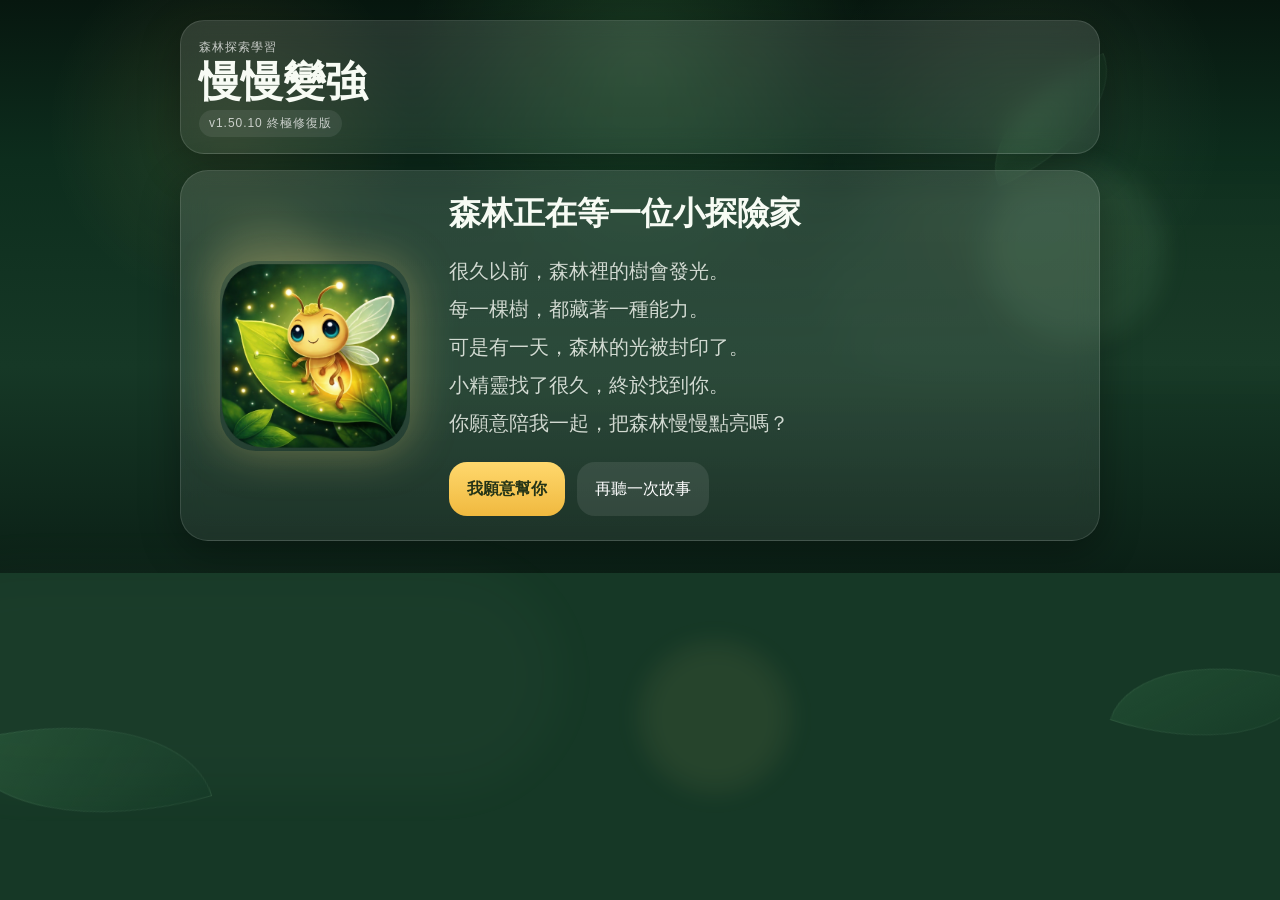
<file: index.html>
<!DOCTYPE html>
<html lang="zh-TW">
<head>
  <meta charset="UTF-8">
  <meta name="viewport" content="width=device-width, initial-scale=1.0, maximum-scale=1.0, user-scalable=no, viewport-fit=cover">
  <meta name="apple-mobile-web-app-capable" content="yes">
  <meta name="apple-mobile-web-app-status-bar-style" content="black-translucent">
  <meta name="apple-mobile-web-app-title" content="慢慢變強">
  <link rel="apple-touch-icon" sizes="180x180" href="images/icon.png">
  <link rel="icon" type="image/png" sizes="192x192" href="images/icon.png">
  <link rel="shortcut icon" href="images/icon.png">
  <title>慢慢變強｜螢光森林 v1.50.10 終極修復版</title>
  <meta name="theme-color" content="#163826">
  <style>
    :root{--bg-1:#07170f;--bg-2:#0d2d1d;--bg-3:#163826;--bg-4:#1f4a33;--gold:#ffd76a;--gold-soft:#fff2b5;--green-soft:#d8f0d8;--text:#f7fbf4;--muted:rgba(247,251,244,.82);--line:rgba(255,255,255,.12);--shadow:0 12px 40px rgba(0,0,0,.32);}
    
    *{box-sizing:border-box;} 
    button, a, .world-spot, .puzzle-piece, .drag-fruit, .memory-card, .path-stone, .drag-basket, .basket-label, .mic-btn, .feed-food { touch-action: manipulation; }
    html,body{margin:0;min-height:100%; overflow-x: hidden; background-color: var(--bg-3);}
    body{font-family:"Noto Sans TC","PingFang TC","Microsoft JhengHei",sans-serif;color:var(--text);background:radial-gradient(circle at 50% 10%, rgba(73,150,82,.26), transparent 28%),radial-gradient(circle at 18% 22%, rgba(255,215,106,.10), transparent 16%),radial-gradient(circle at 80% 20%, rgba(209,255,180,.08), transparent 18%),linear-gradient(180deg, var(--bg-1) 0%, var(--bg-2) 28%, var(--bg-3) 64%, #0b2016 100%);}
    button{font:inherit; outline:none; -webkit-tap-highlight-color: transparent;} 
    .app-shell{width:min(920px,calc(100% - 28px));margin:0 auto;padding:20px 0 32px;position:relative;z-index:2;}
    .forest-bg{position:fixed; inset:0; pointer-events:none; overflow:hidden; z-index:0;}
    .mist{position:absolute; border-radius:999px; filter:blur(26px); opacity:.35;}
    .mist-1{width:52vw;height:18vw;left:-8vw;bottom:12vh;background:rgba(197,240,190,.08)}
    .mist-2{width:46vw;height:16vw;right:-10vw;top:20vh;background:rgba(255,240,176,.06)}
    .leaf{position:absolute; background:linear-gradient(135deg, rgba(92,180,110,.18), rgba(15,76,48,.08));border:1px solid rgba(219,255,226,.06); filter:blur(.2px);}
    .leaf-a{width:230px;height:120px;left:-30px;bottom:70px;border-radius:0 100% 0 100%;transform:rotate(-16deg)}
    .leaf-b{width:180px;height:96px;right:-20px;bottom:150px;border-radius:100% 0 100% 0;transform:rotate(18deg)}
    .leaf-c{width:150px;height:80px;right:12%;top:80px;border-radius:100% 0 100% 0;transform:rotate(-24deg)}
    .glow{position:absolute; border-radius:50%; filter:blur(12px);}
    .glow-a{width:130px;height:130px;left:16%;top:24%;background:rgba(255,230,136,.10)}
    .glow-b{width:180px;height:180px;right:9%;top:18%;background:rgba(173,255,189,.08)}
    .glow-c{width:150px;height:150px;left:50%;bottom:12%;background:rgba(255,220,124,.07)}
    .fireflies{position:absolute; inset:0}
    .firefly-dot{position:absolute; width:6px; height:6px; border-radius:50%;background:radial-gradient(circle, #fff6be 0%, #ffd76a 58%, rgba(255,215,106,0) 72%);box-shadow:0 0 12px rgba(255,223,128,.7);animation:twinkle 4.6s ease-in-out infinite; opacity:.85;}
    @keyframes twinkle{0%,100%{transform:scale(.78);opacity:.45}50%{transform:scale(1.4);opacity:1}}
    .glass,.card,.glass-soft{background:linear-gradient(180deg, rgba(255,255,255,.12), rgba(255,255,255,.07));border:1px solid var(--line); box-shadow:var(--shadow);backdrop-filter:blur(12px); -webkit-backdrop-filter:blur(12px);}
    .app-header{display:flex; align-items:flex-start; justify-content:space-between; gap:16px;border-radius:24px; padding:18px 18px 16px; margin-bottom:16px; transition: all 0.3s ease;}
    .eyebrow,.small-title,.version-tag{font-size:12px; letter-spacing:.08em; color:rgba(255,255,255,.72)}
    h1{margin:4px 0 6px; font-size:42px; line-height:1.04} h2{margin:0; font-size:32px; line-height:1.18} h3{margin:0; font-size:22px}
    .version-tag{display:inline-block; padding:5px 10px; border-radius:999px; background:rgba(255,255,255,.08)}
    .icon-btn,.mini-btn,.ghost-btn,.primary-btn,.secondary-btn,.map-node,.name-btn,.locked-node{border:0; cursor:pointer; border-radius:18px; transition:.18s ease;}
    .icon-btn{width:52px;height:52px; background:rgba(255,250,219,.18); color:#fff; font-size:20px;} 
    .icon-btn.light{width:50px; height:50px; font-size:22px; border-radius:16px; background:linear-gradient(180deg, #fff9e6, #ffe082); border:2px solid #ffd76a; color:#5c3a21; box-shadow:0 4px 10px rgba(0,0,0,0.15);}
    .mini-btn{padding:10px 14px; background:rgba(255,255,255,.10); color:#fff; white-space: nowrap;}
    .primary-btn{min-height:54px; padding:14px 18px; background:linear-gradient(180deg,#ffd86d,#f0b93f); color:#243417; font-weight:700;}
    .secondary-btn{min-height:54px; padding:14px 18px; background:rgba(255,255,255,.09); color:#fff;}
    .ghost-btn{min-height:48px; padding:0 14px; background:rgba(255,255,255,.08); color:#fff;}
    button:hover,.name-btn:hover{transform:translateY(-1px)}
    .screen{display:none} .screen.active{display:block}
    .card{border-radius:28px; padding:22px} .story-card{padding:24px}
    .intro-hero{display:grid; grid-template-columns:220px 1fr; gap:24px; align-items:center;}
    .hero-illustration{display:flex; justify-content:center}
    .hero-spirit{width:190px; height:190px; object-fit:cover; border-radius:36px; box-shadow:0 0 46px rgba(255,223,128,.35);}
    .story-lines{font-size:20px; line-height:1.9; color:var(--text); text-shadow:0 1px 1px rgba(0,0,0,.14)}
    .story-text p,.subtle{color:var(--muted)}
    .action-group{display:flex; gap:12px; margin-top:18px; flex-wrap:wrap}
    .name-card{max-width:760px; margin:0 auto}
    .name-grid{display:grid; grid-template-columns:repeat(3,1fr); gap:12px; margin:18px 0}
    .name-btn{min-height:68px; padding:12px; background:rgba(255,255,255,.08); color:#fff; font-size:22px;border:1px solid rgba(255,255,255,.08)}
    .name-btn.selected{background:linear-gradient(180deg, rgba(255,238,176,.26), rgba(255,215,106,.18));border-color:rgba(255,226,138,.4); color:#fffef4; box-shadow:0 0 0 2px rgba(255,222,128,.12) inset;}
    .bond-card{max-width:760px; margin:0 auto}
    .bond-top{display:flex; align-items:center; gap:16px; margin-bottom:12px}
    .bond-spirit,.companion-icon{width:88px;height:88px;border-radius:26px;box-shadow:0 0 30px rgba(255,223,128,.30)}
    .dashboard-card{padding:22px} .companion-row{display:flex; gap:16px; align-items:center; margin-bottom:16px}
    .status-grid{display:grid; grid-template-columns:repeat(3,1fr); gap:12px; margin:16px 0 18px}
    .status-pill{padding:14px 16px; border-radius:22px; display:flex; flex-direction:column; gap:4px;}
    .status-pill strong{font-size:28px; color:var(--gold-soft)}
    .map-panel{margin-top:10px; padding:18px; border-radius:24px; background:rgba(8,25,16,.22); border:1px solid rgba(255,255,255,.08)}
    .map-title-row{display:flex; justify-content:space-between; align-items:center; margin-bottom:12px}
    .world-map{display:grid;grid-template-columns:repeat(2,minmax(0,1fr));gap:12px}
    .world-spot{min-height:112px;padding:16px;border-radius:24px;border:1px solid rgba(255,255,255,.08);background:radial-gradient(circle at 80% 18%, rgba(255,223,128,.14), transparent 18%),linear-gradient(180deg, rgba(53,118,80,.62), rgba(18,57,35,.72));color:#fff;display:flex;flex-direction:column;justify-content:flex-end;gap:4px;text-align:left;cursor:pointer;transition:.18s ease;}
    .world-spot:hover{transform:translateY(-1px);}
    .world-spot .spot-emoji{font-size:26px;position:relative;top:-2px}
    .world-spot .spot-name{font-size:22px;font-weight:700}
    .world-spot small{color:rgba(255,255,255,.76)}
    .spirit-spot{grid-column:1/-1;min-height:126px;background:radial-gradient(circle at 80% 18%, rgba(255,223,128,.22), transparent 18%),linear-gradient(180deg, rgba(96,111,46,.64), rgba(43,78,27,.76))}
    .garden-spot{background:linear-gradient(180deg, rgba(51,117,78,.62), rgba(18,57,35,.72))}
    .village-spot{background:linear-gradient(180deg, rgba(87,101,74,.62), rgba(46,57,39,.76))}
    .deer-spot{background:linear-gradient(180deg, rgba(72,107,82,.62), rgba(31,63,45,.76))}
    .symbol-spot{background:linear-gradient(180deg, rgba(44,116,72,.62), rgba(16,68,42,.72))}
    .combo-spot{background:linear-gradient(180deg, rgba(34,104,92,.62), rgba(16,58,57,.72))}
    .math-spot{background:linear-gradient(180deg, rgba(53,98,106,.62), rgba(20,54,69,.72))}
    .forest-spot{background:linear-gradient(180deg, rgba(39,115,82,.66), rgba(18,71,46,.75))}
    .world-spot.locked{opacity:.62;filter:grayscale(.15);cursor:default;}
    .world-spot.locked:hover{transform:none;}
    
    .quiz-topbar{display:flex; justify-content:space-between; align-items:center; gap:12px; padding:12px 14px; border-radius:22px; margin-bottom:14px;}
    .meta-chip{padding:9px 12px; border-radius:999px; background:rgba(255,255,255,.08); color:#fff; white-space: nowrap;}
    
    .question-card{padding:20px;}
    
    .question-head { display: flex; flex-direction: row; align-items: center; justify-content: center; min-height: 48px; padding-top: 5px; margin-bottom: 0px; position: relative;}
    .question-main { display: flex; flex-direction: row; align-items: center; justify-content: center; gap: 12px; width: 100%; text-align: center; }
    .question-main h2 { font-size: 38px; line-height: 1; margin: 0; white-space: nowrap; font-weight: 900; letter-spacing: 2px; display: inline-block;}
    .question-tools { position: absolute; right: 0; top: 50%; transform: translateY(-50%); display: flex; gap: 8px; }
    
    .visual-area{min-height:90px; display:flex; flex-wrap:wrap; gap:10px; align-items:center; justify-content:center; margin: 8px 0 12px !important; width:100%;}
    .visual-area.collapsed{display:none !important;}
    
    .visual-pill{padding:14px 16px; border-radius:18px; background:rgba(255,255,255,.09); border:1px solid rgba(255,255,255,.08); font-size:24px; color:#fff}
    .options-wrap{display:grid; gap:12px; margin-top:6px; transition: opacity 0.3s ease;}
    .option-row{display:grid !important; grid-template-columns:minmax(0,1fr) 64px !important; align-items:center !important; gap:10px !important;}
    .option-btn{width:100%; min-height:68px; padding:14px 16px; border-radius:18px; border:1px solid rgba(255,255,255,.08); background:rgba(255,255,255,.08); color:#fff; text-align:left; font-size:24px; cursor:pointer;}
    .option-speak-btn{width:64px; min-height:64px; border-radius:18px; border:1px solid rgba(255,255,255,.10); background:rgba(255,255,255,.09); color:#fff; cursor:pointer; font-size:20px; display:flex; align-items:center; justify-content:center;}
    .option-btn.excluded{opacity:.46; text-decoration:line-through; filter:grayscale(.2)}
    .option-btn.correct{background:rgba(219,255,183,.20); border-color:rgba(236,255,204,.28)}
    
    .feedback-bar{display:flex; justify-content:flex-start; align-items:center; margin-top:12px; padding-top:12px; border-top:1px solid rgba(255,255,255,.08)}
    .feedback-line{margin:4px 0 0; font-size:18px; line-height:1.6; color:var(--gold-soft)}
    
    .result-card{text-align:center; padding:30px 22px}
    .result-glow{font-size:42px; margin-bottom:4px}
    .result-stats{display:flex; justify-content:center; gap:10px; flex-wrap:wrap; margin:16px 0}
    .result-pill{padding:12px 14px; border-radius:999px; background:rgba(255,255,255,.08)}
    .result-pill strong{color:var(--gold-soft)}
    
    .drum-stage { display: flex; flex-direction: column; align-items: center; justify-content: center; padding: 10px 0 30px; width: 100%; position: relative;}
    .drum-instruction { font-size: 22px; color: var(--gold-soft); margin-bottom: 20px; font-weight: bold; background: rgba(0,0,0,0.2); padding: 8px 16px; border-radius: 999px;}
    .drum-glow-box { background: radial-gradient(circle, rgba(255,255,255,0.9) 20%, rgba(255,255,255,0.4) 50%, transparent 75%); border-radius: 50%; padding: 30px; display:flex; justify-content:center; align-items:center; margin-bottom: 10px;}
    .magic-drum { width: 220px; height: 220px; object-fit: contain; cursor: pointer; transition: transform 0.1s cubic-bezier(0.175, 0.885, 0.32, 1.275); user-select: none; -webkit-user-drag: none; filter: drop-shadow(0 10px 15px rgba(0,0,0,0.3));}
    .magic-drum:active { transform: scale(0.9); }
    .flying-note { position: fixed; width: 60px; height: 60px; object-fit: contain; mix-blend-mode: screen; pointer-events: none; animation: noteFly 1s cubic-bezier(0.25, 1, 0.5, 1) forwards; z-index: 100;}
    @keyframes noteFly { 0% { transform: translate(-50%, -50%) scale(0.5); opacity: 1; } 100% { transform: translate(calc(-50% + var(--dx)), calc(-50% + var(--dy))) scale(1.5) rotate(var(--rot)); opacity: 0; } }
    .drum-answer-reveal { font-size: 64px; font-weight: 900; color: #fff; text-shadow: 0 0 20px #ffd76a, 0 0 40px #ffb347; opacity: 0; transition: opacity 0.4s ease-in; position: absolute; bottom: -10px;}
    .drum-answer-reveal.show { opacity: 1; transform: translateY(-10px); }

    .spotlight-stage { position: relative; width: 100%; height: 350px; border-radius: 20px; overflow: hidden; touch-action: none; border: 4px solid rgba(255,255,255,0.1); box-shadow: inset 0 0 20px rgba(0,0,0,0.8); background: #0b1a11; user-select: none; -webkit-user-select: none;}
    .spotlight-bg { width: 100%; height: 100%; object-fit: cover; position: absolute; inset: 0; filter: brightness(0.6) contrast(1.2); pointer-events: none; }
    .spotlight-overlay { position: absolute; inset: 0; pointer-events: none; z-index: 5; background: rgba(0,0,0,0.95); }
    .spotlight-items-container { position: absolute; inset: 0; z-index: 2; pointer-events: auto;}
    .spotlight-item { position: absolute; font-size: 32px; font-weight: 900; color: #fff; text-shadow: 0 2px 10px rgba(0,0,0,0.8), 0 0 15px rgba(255,255,255,0.5); background: rgba(255,255,255,0.15); border: 2px solid rgba(255,255,255,0.3); border-radius: 50%; width: 64px; height: 64px; display: flex; align-items: center; justify-content: center; cursor: pointer; transition: transform 0.2s, background 0.2s;}
    .spotlight-item:active { transform: scale(0.9); }
    .spotlight-item.excluded { opacity: 0; pointer-events: none; }
    .spotlight-item.correct { background: rgba(100,255,100,0.8); text-shadow: none; box-shadow: 0 0 30px #64ff64;}
    .flashlight-img { position: absolute; width: 140px; height: 140px; object-fit: contain; pointer-events: none; z-index: 10; transform: translate(-25%, -25%); filter: drop-shadow(4px 6px 12px rgba(0,0,0,0.6)); transition: opacity 0.3s ease;}
    @keyframes floatUpFade { 0% { transform: translate(-50%, -50%) scale(0.5); opacity: 1; } 100% { transform: translate(-50%, calc(-50% - 80px)) scale(1.2); opacity: 0; } }
    .spotlight-surprise-btn { position: absolute; background: transparent; border: none; cursor: pointer; transition: transform 0.3s; width: 80px; height: 80px; display: flex; align-items: center; justify-content: center; padding: 0; }
    .spotlight-surprise-btn:active { transform: scale(0.8); }
    .surprise-img { width: 100%; height: 100%; object-fit: contain; filter: drop-shadow(0 4px 8px rgba(0,0,0,0.5)); }
    .ghost-flee { animation: flee 0.6s forwards; pointer-events: none;}
    @keyframes flee { 0% { transform: scale(1); opacity: 1; } 100% { transform: translate(100px, -100px) scale(0); opacity: 0; } }

    .bubble-stage { position: relative; width: 100%; height: 350px; border-radius: 20px; overflow: hidden; background: linear-gradient(to top, #062215, #113622); border: 2px solid rgba(255,255,255,0.08); box-shadow: inset 0 0 20px rgba(0,0,0,0.6); }
    .bubble-item { position: absolute; width: 90px; height: 90px; display: flex; align-items: center; justify-content: center; cursor: pointer; font-size: 32px; font-weight: 900; color: #fff; text-shadow: 0 2px 6px rgba(0,0,0,0.6); user-select: none; touch-action: manipulation; z-index: 2; animation: bubbleFloatUp var(--duration, 8s) linear infinite; animation-delay: var(--delay, 0s); opacity: 0; }
    .bubble-img { position: absolute; inset: 0; width: 100%; height: 100%; object-fit: contain; z-index: -1; pointer-events: none; filter: drop-shadow(0 4px 12px rgba(100,255,200,0.3)); }
    @keyframes bubbleFloatUp { 0% { transform: translateY(350px) scale(0.7) rotate(0deg); opacity: 0; } 10% { opacity: 1; } 90% { opacity: 1; } 100% { transform: translateY(-100px) scale(1.1) rotate(25deg); opacity: 0; } }
    .bubble-pop { animation: popBubble 0.3s forwards !important; pointer-events: none; }
    @keyframes popBubble { 0% { transform: scale(1); opacity: 1; } 50% { transform: scale(1.4); opacity: 0.5; filter: brightness(1.5); } 100% { transform: scale(0); opacity: 0; } }

    .puzzle-stage { position: relative; width: 100%; height: 350px; border-radius: 20px; overflow: hidden; background: radial-gradient(circle at center, #1b3d2a, #0b1c11); border: 2px solid rgba(255,255,255,0.08); box-shadow: inset 0 0 30px rgba(0,0,0,0.8); display: flex; align-items: center; justify-content: space-between; padding: 20px 40px; touch-action: none; }
    .puzzle-drop-zone { display: flex; flex-direction: column; gap: 20px; align-items: center; justify-content: center;}
    .puzzle-slot { width: 90px; height: 90px; border: 3px dashed rgba(255,255,255,0.2); border-radius: 18px; display: flex; align-items: center; justify-content: center; font-size: 40px; color: rgba(255,255,255,0.3); font-weight: 900; background: rgba(0,0,0,0.2); transition: all 0.3s ease; position: relative;}
    .puzzle-slot.highlight { border-color: #ffd76a; background: rgba(255,215,106,0.1); box-shadow: 0 0 15px rgba(255,215,106,0.3); }
    .puzzle-piece { position: absolute; width: 90px; height: 90px; display: flex; align-items: center; justify-content: center; font-size: 44px; color: #fff; font-weight: 900; text-shadow: 0 3px 5px rgba(0,0,0,0.6); cursor: grab; user-select: none; z-index: 10; transition: transform 0.1s; border-radius: 18px; box-shadow: 0 10px 20px rgba(0,0,0,0.5); touch-action: none;}
    .puzzle-piece:active { cursor: grabbing; transform: scale(1.1) rotate(5deg); z-index: 11; }
    .puzzle-piece.snapped { transition: all 0.3s cubic-bezier(0.175, 0.885, 0.32, 1.275); transform: scale(1) !important; cursor: default; }
    .puzzle-tile-bg { position: absolute; inset: 0; width: 100%; height: 100%; object-fit: contain; z-index: -1; pointer-events: none; border-radius: 18px; }
    .puzzle-fallback { background: linear-gradient(135deg, #8B5A2B, #5C3A21); border: 2px solid #ffd76a; }
    
    .scratch-stage { display: flex; flex-direction: column; align-items: center; justify-content: center; padding: 20px 0 10px; width: 100%; position: relative;}
    .scratch-container { position: relative; width: 240px; height: 240px; border-radius: 28px; overflow: hidden; box-shadow: 0 15px 35px rgba(0,0,0,0.4); border: 4px solid rgba(255,255,255,0.15); background: #fff; }
    .scratch-content { position: absolute; inset: 0; display: flex; align-items: center; justify-content: center; font-size: 100px; font-weight: 900; color: #2d4a36; text-shadow: 2px 4px 0px rgba(0,0,0,0.1); background: radial-gradient(circle, #fff, #e6f4ea); z-index: 1;}
    .scratch-canvas { position: absolute; inset: 0; z-index: 10; touch-action: none; cursor: crosshair; }

    .path-stage { position: relative; width: 100%; height: 420px; border-radius: 20px; overflow: hidden; background-color: #1A4D46; border: 2px solid rgba(255,255,255,0.08); box-shadow: inset 0 0 30px rgba(0,0,0,0.8); }
    .path-river { position: absolute; inset: 0; background-image: url('images/river_bg.jpg'); background-size: cover; background-position: center bottom; z-index: 1;}
    .path-river-overlay { position: absolute; inset: 0; background: linear-gradient(to bottom, rgba(255,255,255,0) 0%, rgba(255,255,255,0.1) 50%, rgba(255,255,255,0) 100%); background-size: 100% 200%; animation: waterFlow 4s linear infinite; z-index: 2; pointer-events: none; mix-blend-mode: overlay; }
    @keyframes waterFlow { 0% { background-position: 0 0; } 100% { background-position: 0 100%; } }
    .path-stone { position: absolute; width: 80px; height: 80px; display: flex; align-items: center; justify-content: center; font-size: 36px; font-weight: 900; color: #fff; text-shadow: 0 3px 5px rgba(0,0,0,0.8); cursor: pointer; z-index: 5; background-size: contain; background-repeat: no-repeat; background-position: center; border-radius: 50%; touch-action: manipulation; }
    .path-stone span { position: relative; top: 4px; z-index: 100; text-shadow: 0 0 8px rgba(0,0,0,1); pointer-events: none; white-space: nowrap; } 
    .path-stone::before { content: ''; position: absolute; bottom: 5px; width: 60px; height: 20px; background: rgba(0,0,0,0.4); border-radius: 50%; z-index: -1; filter: blur(4px); }
    .path-stone:active { transform: scale(0.9); }
    .path-stone.sink { animation: stoneSink 0.5s forwards; pointer-events: none; }
    @keyframes stoneSink { to { transform: translateY(40px) scale(0.8); opacity: 0; } }
    .path-character { position: absolute; width: 70px; height: 70px; z-index: 50; transition: left 0.4s ease-in-out, top 0.4s cubic-bezier(0.25, 1, 0.5, 1), transform 0.4s ease; filter: drop-shadow(0 10px 8px rgba(0,0,0,0.6)); object-fit: contain; transform-origin: bottom center; pointer-events: none; }

    /* 🌟 防彈級記憶卡片比例 */
    .memory-stage { position: relative; width: 100%; min-height: 380px; border-radius: 20px; overflow: hidden; background: radial-gradient(circle at center, #1b3d2a, #0b1c11); border: 2px solid rgba(255,255,255,0.08); box-shadow: inset 0 0 30px rgba(0,0,0,0.8); display: flex; align-items: center; justify-content: center; padding: 20px; }
    .memory-grid { display: grid; grid-template-columns: repeat(3, 1fr); gap: 14px; width: 100%; max-width: 320px; margin: 0 auto; align-items: start; }
    .memory-card { position: relative; width: 100%; padding-bottom: 133.33%; min-height: 110px; perspective: 1000px; cursor: pointer; user-select: none; -webkit-tap-highlight-color: transparent; display: block; }
    .memory-card-inner { position: absolute; inset: 0; width: 100%; height: 100%; transition: transform 0.5s cubic-bezier(0.175, 0.885, 0.32, 1.275); transform-style: preserve-3d; }
    .memory-card.flipped .memory-card-inner { transform: rotateY(180deg); }
    .memory-card.matched { pointer-events: none; }
    .memory-card.matched .memory-card-inner { opacity: 0; transform: rotateY(180deg) scale(0.5); transition: all 0.5s ease-in-out; }
    .memory-card-front, .memory-card-back { position: absolute; inset: 0; width: 100%; height: 100%; backface-visibility: hidden; -webkit-backface-visibility: hidden; border-radius: 14px; display: flex; align-items: center; justify-content: center; font-size: 38px; font-weight: 900; box-shadow: 0 6px 12px rgba(0,0,0,0.4); line-height: 1.2; letter-spacing: 1px; white-space: nowrap;}
    .memory-card-back { background-image: url('images/card_back.png'); background-size: cover; background-position: center; border: 2px solid rgba(255,215,106,0.3); background-color: #2d4a36; }
    .memory-card-front { transform: rotateY(180deg); background: linear-gradient(135deg, #fffcf0, #ffedb3); color: #5c3a21; border: 3px solid #ffd76a; text-shadow: 0 1px 2px rgba(255,255,255,0.8); }

    .drag-stage { position: relative; width: 100%; height: 360px; border-radius: 20px; overflow: hidden; background: linear-gradient(to bottom, #1b3d2a, #0b1c11); border: 2px solid rgba(255,255,255,0.08); box-shadow: inset 0 0 30px rgba(0,0,0,0.8); display: flex; flex-direction: column; align-items: center; justify-content: flex-end; padding: 20px; }
    .drag-tree { position: absolute; top: 0; left: 0; width: 100%; height: 180px; background-image: url('images/tree.png'); background-size: cover; background-position: center top; border-radius: 20px 20px 0 0; z-index: 1; pointer-events: none; opacity: 0.9; }
    .drag-fruit-container { position: absolute; top: 0; left: 0; width: 100%; height: 180px; z-index: 10; }
    
    /* 🌟 為果子加入專屬被鎖定的 CSS 外觀（防完全隱形） */
    .drag-fruit { position: absolute; width: 60px; height: 60px; display: flex; align-items: center; justify-content: center; font-size: 26px; font-weight: 900; color: #fff; text-shadow: 0 2px 4px rgba(0,0,0,0.6); cursor: grab; user-select: none; border-radius: 50%; box-shadow: 0 8px 15px rgba(0,0,0,0.4); z-index: 10; touch-action: none; will-change: transform;}
    .drag-fruit:active { cursor: grabbing; z-index: 11; }
    .drag-fruit.excluded { opacity: 0.85; filter: grayscale(0.8) brightness(0.7); pointer-events: none; }
    .drag-fruit img { position: absolute; inset: 0; width: 100%; height: 100%; object-fit: contain; z-index: -1; pointer-events: none; filter: drop-shadow(0 4px 6px rgba(0,0,0,0.3)); }
    
    .drag-basket-wrap { position: relative; display: flex; flex-direction: column; align-items: center; margin-top: auto; z-index: 5; padding-bottom: 20px; gap: 12px; }
    .drag-basket { position: relative; width: 140px; height: 120px; display: flex; justify-content: center; align-items: center; transition: all 0.3s; cursor: pointer; touch-action: manipulation; }
    .drag-basket img { position: absolute; inset: 0; width: 100%; height: 100%; object-fit: contain; object-position: center bottom; z-index: -1; pointer-events: none; }
    .basket-label { background: rgba(20, 60, 40, 0.85); border: 2px solid #ffd76a; border-radius: 99px; padding: 8px 20px; display: flex; align-items: center; gap: 8px; color: #fff; z-index: 10; box-shadow: 0 4px 10px rgba(0,0,0,0.5); cursor: pointer; touch-action: manipulation; white-space: nowrap;}
    .vertical-pinyin { display: flex; flex-direction: column; align-items: center; justify-content: center; gap: 4px; font-size: 40px; font-weight: 900; line-height: 1; color: #fff; text-shadow: 0 2px 8px rgba(0,0,0,0.8), 0 0 15px #ffd76a; opacity: 0; transform: translateY(20px); transition: all 0.5s cubic-bezier(0.175, 0.885, 0.32, 1.275); z-index: 10; }
    .vertical-pinyin span { display: block; line-height: 1; }
    .vertical-pinyin.show { opacity: 1; transform: translateY(-10px); }
    .basket-success { animation: basketGlow 1s cubic-bezier(0.175, 0.885, 0.32, 1.275); }
    @keyframes basketGlow { 0% { filter: drop-shadow(0 0 0px #ffd76a) brightness(1); transform: scale(1); } 50% { filter: drop-shadow(0 0 40px #ffd76a) brightness(1.4); transform: scale(1.1); } 100% { filter: drop-shadow(0 0 10px rgba(0,0,0,0.4)) brightness(1); transform: scale(1); } }

    .echo-stage { position: relative; width: 100%; height: 360px; border-radius: 20px; overflow: hidden; background: linear-gradient(to bottom, #0f1c29, #081015); border: 2px solid rgba(255,255,255,0.08); box-shadow: inset 0 0 30px rgba(0,0,0,0.8); display: flex; flex-direction: column; align-items: center; justify-content: center; padding: 20px; }
    .echo-bg { position: absolute; inset: 0; background-image: url('images/valley.png'); background-size: cover; background-position: center; opacity: 0.6; pointer-events: none; z-index: 1;}
    .mic-btn { width: 120px; height: 120px; border-radius: 50%; background: rgba(22, 56, 38, 0.8); border: 4px solid #ffd76a; display: flex; justify-content: center; align-items: center; font-size: 60px; z-index: 10; cursor: pointer; box-shadow: 0 10px 20px rgba(0,0,0,0.5); transition: all 0.3s; touch-action: manipulation; }
    .mic-btn.listening { animation: micPulse 0.8s infinite alternate; background: #ff6b81; border-color: #ff4757; }
    @keyframes micPulse { 0% { transform: scale(0.95); box-shadow: 0 0 10px #ff6b81; } 100% { transform: scale(1.1); box-shadow: 0 0 40px #ff6b81, 0 0 80px #ff4757; } }
    .echo-result { margin-top: 25px; min-height: 48px; font-size: 24px; color: #fff; z-index: 10; font-weight: bold; text-align: center; text-shadow: 0 2px 4px rgba(0,0,0,0.8); background: rgba(0,0,0,0.5); padding: 10px 24px; border-radius: 99px; transition: all 0.3s;}
    
    .echo-pinyin-target { font-size: 54px; font-weight: 900; color: #ffd76a; z-index: 10; margin-bottom: 25px; text-shadow: 0 0 20px rgba(255,215,106,0.5); text-align: center; display: flex; gap: 20px; align-items: center; justify-content: center;}
    .echo-char { display: inline-block; transition: transform 0.3s cubic-bezier(0.175, 0.885, 0.32, 1.275), color 0.3s; }
    .echo-combo-wrap { width: 50px; display: flex; justify-content: center; } 
    .vertical-pinyin-echo { display: flex; flex-direction: column; align-items: center; justify-content: center; gap: 2px; font-size: 46px; font-weight: 900; line-height: 1; color: #fff; text-shadow: 0 2px 8px rgba(0,0,0,0.8), 0 0 15px #ffd76a; opacity: 0; transform: scale(0.5); transition: all 0.5s cubic-bezier(0.175, 0.885, 0.32, 1.275); }
    .vertical-pinyin-echo span { display: block; line-height: 1; }
    .vertical-pinyin-echo.show { opacity: 1; transform: scale(1); }
    
    .feed-stage { position: relative; width: 100%; height: 350px; border-radius: 20px; overflow: hidden; background: linear-gradient(to bottom, #1a3622, #0d2015); border: 2px solid rgba(255,255,255,0.08); box-shadow: inset 0 0 30px rgba(0,0,0,0.8); display: flex; flex-direction: column; align-items: center; justify-content: space-between; padding: 20px; touch-action: none; }
    .feed-bg { position: absolute; inset: 0; background-image: url('images/feed_bg.png'), url('feed_bg.png'); background-size: cover; background-position: center bottom; opacity: 0.85; pointer-events: none; z-index: 1;}
    .feed-elf-wrap { position: relative; width: 150px; height: 150px; margin-top: 10px; display: flex; justify-content: center; align-items: center; z-index: 5; transition: all 0.3s cubic-bezier(0.175, 0.885, 0.32, 1.275); transform-origin: center center;}
    .feed-elf-wrap::before { content: ''; position: absolute; width: 100px; height: 100px; border-radius: 50%; background: radial-gradient(circle, rgba(255,215,106,0.4) 0%, rgba(255,215,106,0) 70%); transition: all 0.4s ease-out; z-index: -1; opacity: 0; pointer-events: none; }
    
    @keyframes magicalHover { 0% { top: 0px; } 50% { top: -15px; } 100% { top: 0px; } }
    
    .feed-elf-img { position: relative; width: 100%; height: 100%; object-fit: contain; pointer-events: none; transition: transform 0.4s ease-out; animation: magicalHover 3s ease-in-out infinite; filter: none !important; }
    .feed-elf-success { transform: scale(1.15); }
    .feed-elf-success::before { width: 180px; height: 180px; background: radial-gradient(circle, rgba(255,215,106,0.95) 0%, rgba(255,226,143,0.6) 40%, rgba(255,215,106,0) 70%); opacity: 1; }
    
    .feed-food-container { position: absolute; bottom: 0; left: 0; width: 100%; height: 130px; z-index: 10; }
    .feed-food { position: absolute; width: 80px; height: 80px; display: flex; align-items: center; justify-content: center; font-size: 36px; font-weight: 900; color: #fff; text-shadow: 0 3px 6px rgba(0,0,0,0.8); cursor: grab; user-select: none; border-radius: 50%; z-index: 10; touch-action: none; will-change: transform; }
    .feed-food:active { cursor: grabbing; z-index: 11; }
    .feed-food.excluded { opacity: 0.85; filter: grayscale(0.8) brightness(0.7); pointer-events: none; }
    .feed-food img { position: absolute; inset: 0; width: 100%; height: 100%; object-fit: contain; z-index: -1; pointer-events: none; filter: drop-shadow(0 6px 8px rgba(0,0,0,0.4)); }

    @keyframes pulse { 0% {transform: scale(1);} 50% {transform: scale(1.02);} 100% {transform: scale(1);} }
    .pulse-anim { animation: pulse 1.5s infinite; }

    .toast-msg { position: fixed; top: 30px; left: 50%; transform: translateX(-50%) translateY(-20px); background: rgba(22, 56, 38, 0.95); color: #fff; padding: 12px 24px; border-radius: 99px; font-size: 18px; font-weight: bold; border: 2px solid #ffd76a; box-shadow: 0 10px 30px rgba(0,0,0,0.5); z-index: 10000; opacity: 0; pointer-events: none; transition: all 0.4s cubic-bezier(0.175, 0.885, 0.32, 1.275); }
    .toast-msg.show { opacity: 1; transform: translateX(-50%) translateY(0); }

    .room-select-grid{display:grid; grid-template-columns:repeat(2,minmax(0,1fr)); gap:12px; margin-top:18px;}
    .room-card-btn{min-height:120px; padding:16px; border-radius:22px; border:1px solid rgba(255,255,255,.08); background:linear-gradient(180deg, rgba(255,255,255,.12), rgba(255,255,255,.07)); color:#fff; text-align:left; display:flex; flex-direction:column; justify-content:flex-end; gap:6px; cursor:pointer; transition: all 0.2s ease;}
    .room-card-btn .room-emoji{font-size:28px} .room-card-btn strong{font-size:22px} .room-card-btn small{color:rgba(255,255,255,.78); line-height:1.5}
    .room-card-btn.is-locked { opacity: 0.65; filter: grayscale(0.6); border-style: dashed; }
    .room-card-btn.is-locked:hover { transform: none; opacity: 0.8; filter: grayscale(0.4); }
    
    .music-btn { width: 46px; height: 46px; border-radius: 50%; background: linear-gradient(135deg, #ffd76a, #f0b93f); border: 2px solid #fff; display: flex; align-items: center; justify-content: center; cursor: pointer; transition: all 0.3s; flex-shrink: 0; color: #163826; font-size: 24px; box-shadow: 0 4px 12px rgba(0,0,0,0.4);}
    .music-btn.off { background: rgba(255,255,255,0.1); border-color: rgba(255,255,255,0.2); color: rgba(255,255,255,0.4); filter: grayscale(1); box-shadow: none;}
    
    .table-pick-grid{display:grid; grid-template-columns:repeat(4,minmax(0,1fr)); gap:10px; margin-top:16px;}
    .table-pick-btn{min-height:64px; border-radius:18px; border:1px solid rgba(255,255,255,.08); background:rgba(255,255,255,.08); color:#fff; font-size:22px; cursor:pointer;}
    .table-pick-btn.selected{background:linear-gradient(180deg, rgba(255,238,176,.26), rgba(255,215,106,.18)); border-color:rgba(255,226,138,.4); color:#fffef4;}
    
    .rank-panel{padding:16px 18px !important; border-radius:24px; margin-bottom:14px;}
    .rank-head{display:flex; justify-content:space-between; gap:14px; align-items:center;} .rank-head h3{font-size:24px; margin-top:4px;}
    .rank-stars-box{min-width:120px; padding:12px 14px; border-radius:18px; background:rgba(255,255,255,.08); text-align:center;}
    .rank-stars-box strong{display:block; margin-top:6px; font-size:24px; color:var(--gold-soft);}
    .growth-grid{grid-template-columns:repeat(4,minmax(0,1fr)) !important; gap:10px !important; display:grid;}
    .growth-pill{position:relative; overflow:hidden; min-height:86px; padding:14px 16px; border-radius:22px; background: radial-gradient(circle at 80% 18%, rgba(255,223,128,.14), transparent 20%), linear-gradient(180deg, rgba(255,255,255,.12), rgba(255,255,255,.07)); box-shadow:0 10px 24px rgba(0,0,0,.18);}
    .growth-pill strong{font-size:28px; display:block; margin-top:4px;}
    .seed-actions-grid{display:grid; grid-template-columns:repeat(3,1fr); gap:12px; margin-top:16px;}
    .garden-stage-display{display:grid;grid-template-columns:120px 1fr;gap:16px;align-items:center}
    .garden-big-visual{font-size:64px;display:flex;align-items:center;justify-content:center;min-height:100px;border-radius:20px;background:rgba(255,255,255,.08)}
    .hidden-btn{display:none !important;}

    /* ===== 🌠 流星捕捉 meteor ===== */
    .meteor-stage { position: relative; width: 100%; height: 350px; overflow: hidden; border-radius: 20px; border: 2px solid rgba(255,255,255,0.1); box-shadow: inset 0 0 40px rgba(0,0,0,0.8), 0 0 0 1px rgba(255,215,106,0.08); }
    .meteor-bg { position: absolute; inset: 0; background-image: url('images/meteor_bg.png'), url('images/meteor_bg.jpg'); background-size: cover; background-position: center; z-index: 0; }
    .meteor-bg::after { content: ''; position: absolute; inset: 0; background: linear-gradient(to bottom, rgba(5,10,25,0.35) 0%, rgba(10,18,40,0.15) 60%, rgba(5,10,25,0.5) 100%); z-index: 1; pointer-events: none; }
    /* ⚠️ transition 只保留 filter/opacity，絕不包含 transform（會和 animation 打架） */
    .meteor-entity { position: absolute; width: 82px; height: 82px; cursor: pointer; z-index: 10; display: flex; align-items: center; justify-content: center; user-select: none; -webkit-user-select: none; touch-action: manipulation; transition: transform 0.2s ease, opacity 0.3s ease; }
    /* :active 也不能用 transform，改用 filter 回饋 */
    .meteor-entity:active { transform: scale(0.95); }
    .meteor-img { position: absolute; inset: 0; width: 100%; height: 100%; object-fit: contain; pointer-events: none; z-index: -1; filter: drop-shadow(0 4px 12px rgba(255,200,80,0.55)); }
    .meteor-text { position: relative; z-index: 2; font-size: 26px; font-weight: 900; color: #fff; text-shadow: 0 2px 8px rgba(0,0,0,0.9), 0 0 18px rgba(255,220,100,0.7); pointer-events: none; white-space: nowrap; letter-spacing: 1px; }
    /* translateY 需超過 舞台高度(350) + 流星高度(82) + top偏移(90) = 522px，用 560px 確保出界 */
    @keyframes meteorFall { 0% { transform: translateY(0); } 100% { transform: translateY(560px); } }
    .meteor-entity.correct-meteor { animation-play-state: paused !important; filter: drop-shadow(0 0 28px #ffd76a) drop-shadow(0 0 50px #ffb300) brightness(1.8) !important; outline: 3px solid #ffd76a; outline-offset: 4px; pointer-events: none; }
    .meteor-entity.wrong-meteor { opacity: 0 !important; transform: scale(0.5) !important; pointer-events: none; }
    .meteor-entity.paused-meteor { animation-play-state: paused !important; opacity: 0.35 !important; pointer-events: none; }
    @media (max-width:760px) {
      .meteor-stage { height: 250px; }
      .meteor-entity { width: 100px; height: 100px; }
      .meteor-img { position: absolute; top: 50%; left: 50%; width: 70%; height: 70%; transform: translate(-50%, -50%); inset: unset; }
      .meteor-text { font-size: 22px; }
    }

    @media (max-width:760px){
      .app-shell{width:min(100%,calc(100% - 20px)); padding-top: 30px; padding-top: max(30px, env(safe-area-inset-top));} 
      .app-header{padding:16px} h1{font-size:34px} h2{font-size:26px}
      .intro-hero{grid-template-columns:1fr; text-align:left} .hero-spirit{width:136px;height:136px;border-radius:28px}
      .name-grid{grid-template-columns:repeat(2,1fr)} .status-grid{grid-template-columns:repeat(3,minmax(0,1fr));gap:8px;} .status-pill{padding:10px;} .status-pill strong{font-size:18px;}
      .world-map{grid-template-columns:1fr 1fr;gap:8px;} .spirit-spot{grid-column:1 / -1;}
      .growth-grid{grid-template-columns:repeat(2,minmax(0,1fr)) !important;}
      .room-select-grid{grid-template-columns:1fr} .table-pick-grid{grid-template-columns:repeat(2,minmax(0,1fr))}
      .seed-actions-grid{grid-template-columns:1fr;} .garden-stage-display{grid-template-columns:1fr;}
      .rank-head{flex-direction:column; align-items:flex-start;}
      
      .quiz-topbar{margin-top: 10px; margin-bottom:6px; padding:8px 12px; display: flex; justify-content: space-between;}
      .question-card{padding:10px 14px; border-radius:22px; min-height: auto;}
      
      .question-head { position: relative; display: flex; flex-direction: row; align-items: center; justify-content: center; margin-bottom: 8px; padding-top: 0px; min-height: 36px; padding-right: 0; flex-wrap: nowrap; overflow: hidden;}
      .question-main { display: flex; flex-direction: row; align-items: center; justify-content: center; width: 100%; text-align: center; flex-wrap: nowrap; }
      .question-main .small-title { display: none; } 
      .question-main h2 { font-size: 26px !important; line-height: 1; margin: 0; white-space: nowrap; font-weight: 900; letter-spacing: 1px; text-overflow: ellipsis;}
      #roundText { font-size: 14px !important; padding: 2px 8px !important; white-space: nowrap;}
      
      .feedback-bar{flex-direction:column; align-items:flex-start; justify-content:center; gap:6px;}
      .magic-drum { width: 180px; height: 180px; }
      .drum-instruction { font-size: 18px; }
      .spotlight-stage { height: 300px; }
      .flashlight-img { width: 100px; height: 100px; transform: translate(-25%, -25%); }
      .bubble-stage { height: 300px; }
      .bubble-item { width: 75px; height: 75px; font-size: 26px; }
      .puzzle-stage { padding: 10px 20px; }
      .puzzle-slot, .puzzle-piece { width: 75px; height: 75px; font-size: 34px; }
      .scratch-container { width: 200px; height: 200px; }
      .scratch-content { font-size: 80px; }
      
      .visual-area { margin: 2px 0 4px !important; }
      
      .path-stage { height: 360px; } 
      .path-character { width: 55px; height: 55px; } 
      .path-stone { width: 64px; height: 64px; font-size: 26px; } 
      .path-stone::before { width: 48px; height: 16px; bottom: 3px; }
      
      .memory-stage { min-height: 340px; padding: 15px;}
      .memory-grid { gap: 10px; max-width: 300px;}
      .memory-card-front, .memory-card-back { font-size: 32px; border-radius: 12px; }

      .drag-stage { height: 440px; padding-bottom: 25px; }
      .drag-tree { height: 280px; }
      .drag-fruit-container { height: 280px; }
      .drag-fruit { width: 70px; height: 70px; font-size: 28px;}
      .drag-basket-wrap { gap: 16px; padding-bottom: 10px; }
      .drag-basket { width: 160px; height: 120px; }
      
      .echo-stage { height: 400px; }
      .mic-btn { width: 100px; height: 100px; font-size: 50px;}
      .echo-pinyin-target { font-size: 42px; margin-bottom: 20px;}
      .echo-result { font-size: 20px; min-height: 40px; padding: 8px 16px; margin-top: 20px;}
    }
  </style>
</head>
<body>
  <div class="forest-bg" aria-hidden="true">
    <div class="mist mist-1"></div><div class="mist mist-2"></div><div class="leaf leaf-a"></div><div class="leaf leaf-b"></div><div class="leaf leaf-c"></div><div class="glow glow-a"></div><div class="glow glow-b"></div><div class="glow glow-c"></div><div class="fireflies" id="fireflies"></div>
  </div>

  <main class="app-shell">
    <header id="mainAppHeader" class="app-header glass">
      <div>
        <div class="eyebrow">森林探索學習</div>
        <h1>慢慢變強</h1>
        <div class="version-tag">v1.50.10 終極修復版</div>
      </div>
    </header>

    <section id="introScreen" class="screen active">
      <div class="card story-card intro-hero">
        <div class="hero-illustration"><img src="images/icon.png" alt="螢火蟲小精靈" class="hero-spirit" onerror="this.src='images/icon.png'"></div>
        <div class="story-text">
          <h2>森林正在等一位小探險家</h2>
          <p id="introStoryText" class="story-lines">很久以前，森林裡的樹會發光。<br>每一棵樹，都藏著一種能力。<br>可是有一天，森林的光被封印了。<br>小精靈找了很久，終於找到你。<br>你願意陪我一起，把森林慢慢點亮嗎？</p>
          <div class="action-group">
            <button id="introAcceptBtn" class="primary-btn" type="button">我願意幫你</button>
            <button id="introReplayBtn" class="secondary-btn" type="button">再聽一次故事</button>
          </div>
        </div>
      </div>
    </section>

    <section id="nameScreen" class="screen">
      <div class="card name-card">
        <div class="small-title">第一步</div>
        <h2>選一位小精靈朋友</h2>
        <div id="nameGrid" class="name-grid"></div>
        <div class="action-group stack-mobile">
          <button id="confirmNameBtn" class="primary-btn" type="button" disabled>選這位小精靈</button>
        </div>
      </div>
    </section>

    <section id="titleScreen" class="screen">
      <div class="card name-card">
        <div class="small-title">第二步</div>
        <h2>選你的探險稱號</h2>
        <div id="titleGrid" class="name-grid"></div>
        <div class="action-group stack-mobile">
          <button id="confirmTitleBtn" class="primary-btn" type="button" disabled>用這個稱號</button>
        </div>
      </div>
    </section>

    <section id="bondScreen" class="screen">
      <div class="card story-card bond-card">
        <div class="bond-top">
          <img src="images/icon.png" alt="螢火蟲小精靈" class="bond-spirit" onerror="this.src='images/icon.png'">
          <div><div class="small-title">準備出發</div><h2 id="bondTitle">小探險家，你好呀。</h2></div>
        </div>
        <p id="bondStoryText" class="story-lines"></p>
        <div class="action-group stack-mobile">
          <button id="bondContinueBtn" class="primary-btn" type="button">一起進入森林</button>
        </div>
      </div>
    </section>

    <section id="homeScreen" class="screen">
      <div class="card dashboard-card">
        <div class="world-topbar">
          <div class="world-badge" id="worldTimeBadge">星夜森林</div>
          <div class="title-actions" style="display:flex; gap:8px;">
            <button id="homeMusicBtn" class="music-btn bgm-toggle-btn" type="button">🎵</button>
            <button id="homeReplayBtn" class="mini-btn" type="button">🔊 朗讀</button>
            <button id="homeSettingBtn" class="mini-btn" type="button">⚙️ 設定</button>
          </div>
        </div>

        <div class="companion-row">
          <img src="images/icon.png" alt="螢火蟲小精靈" class="companion-icon world-spirit" onerror="this.src='images/icon.png'">
          <div>
            <div class="small-title">你的陪伴精靈</div>
            <h2 id="homeSpiritTitle">希望</h2>
            <p id="welcomeLine" class="subtle">歡迎回來，小探險家。</p>
          </div>
        </div>

        <div class="status-grid">
          <div class="status-pill glass-soft"><span>森林亮度</span><strong id="brightnessText">12%</strong></div>
          <div class="status-pill glass-soft"><span>光之碎片</span><strong id="shardText">0</strong></div>
          <div class="status-pill glass-soft"><span>守護天數</span><strong id="streakText">1</strong></div>
        </div>
        
        <div class="rank-panel glass-soft">
          <div class="rank-head">
            <div><div class="small-title">森林升級系統</div><h3 id="forestRankText">新手探險家</h3></div>
            <div class="rank-stars-box"><span>總計熟練星</span><strong id="totalStarsText">0 ⭐</strong></div>
          </div>
          <p id="rankHintText" class="subtle">先從基本功開始，森林就會慢慢亮起來。</p>
        </div>

        <div class="map-panel">
          <div class="map-title-row">
            <h3>森林地圖</h3><small class="subtle">努力會讓森林長出新的地方。</small>
          </div>
          <div class="world-map">
            <button class="world-spot spirit-spot" data-mode="today" type="button"><span class="spot-emoji">⭐</span><span class="spot-name">今日任務</span><small>跟著小精靈先做今天的探索</small></button>
            <button class="world-spot symbol-spot" data-mode="symbol" type="button"><span class="spot-emoji">ㄅ</span><span class="spot-name">注音符號房</span><small>只練符號辨識</small></button>
            <button class="world-spot combo-spot" data-mode="combo" type="button"><span class="spot-emoji">🧩</span><span class="spot-name">拼音練功房</span><small>結合與發音訓練</small></button>
            <button class="world-spot math-spot" data-mode="math" type="button"><span class="spot-emoji">✖️</span><span class="spot-name">九九口訣房</span><small>背熟口訣節奏</small></button>
            <button class="world-spot forest-spot" data-mode="forest" type="button"><span class="spot-emoji">🌲</span><span class="spot-name">森林冒險</span><small>終極綜合挑戰</small></button>
            <button class="world-spot garden-spot compact-spot" id="gardenVisitBtn" type="button"><span class="spot-emoji" id="gardenVisual">🟫</span><span class="spot-name">森林花圃</span><small id="gardenText">空地</small></button>
            <button class="world-spot village-spot compact-spot locked" id="villageBtn" type="button"><span class="spot-emoji">🌳</span><span class="spot-name">小精靈村</span><small id="villageHint">種下 5 顆種子後出現</small></button>
          </div>
        </div>
      </div>
    </section>

    <section id="gardenScreen" class="screen">
      <div class="card settings-card garden-page-card">
        <div class="screen-topbar" style="display:flex; justify-content:space-between; margin-bottom:14px;">
          <button id="gardenBackBtn" class="ghost-btn" type="button">← 回森林</button>
          <div class="small-title">森林花圃</div>
        </div>
        <h2 id="gardenPageTitle">森林花圃</h2>
        
        <div class="growth-panel glass-soft integrated-seed-panel" style="padding:18px; border-radius:24px; margin-top:16px;">
          <div class="growth-head" style="margin-bottom:12px;"><h3>我的種子袋</h3></div>
          <div class="growth-grid">
            <div class="growth-pill"><span>普通種子</span><strong id="gardenSeedNormalText">0 顆</strong></div>
            <div class="growth-pill"><span>稀有種子</span><strong id="gardenSeedRareText">0 顆</strong></div>
            <div class="growth-pill"><span>星光種子</span><strong id="gardenSeedStarText">0 顆</strong></div>
            <div class="growth-pill"><span>已種下</span><strong id="gardenPlantedText">0 顆</strong></div>
          </div>
        </div>

        <div class="garden-stage-display glass-soft" style="padding:18px; border-radius:24px; margin-top:16px;">
          <div class="garden-big-visual" id="gardenBigVisual" style="background:transparent;">🟫</div>
          <div>
            <div class="small-title">目前進度</div>
            <h3 id="gardenStageTitle">空地</h3>
          </div>
        </div>

        <div class="seed-actions-grid">
          <button id="plantNormalBtn" class="primary-btn" type="button">種普通種子</button>
          <button id="plantRareBtn" class="secondary-btn" type="button">種稀有種子</button>
          <button id="plantStarBtn" class="secondary-btn" type="button">種星光種子</button>
        </div>
      </div>
    </section>

    <section id="villageScreen" class="screen">
      <div class="card settings-card">
        <div class="screen-topbar" style="margin-bottom:14px;"><button id="villageBackBtn" class="ghost-btn" type="button">← 回森林</button></div>
        <h2>大樹樹洞村</h2>
        <div class="tree-village glass-soft" style="padding:24px; border-radius:24px; margin-top:16px; text-align:center;">
          <div style="font-size:84px; margin-bottom:12px;">🌳</div>
          <div id="treeHoles" style="display:grid; grid-template-columns:repeat(4,1fr); gap:12px; margin-bottom:12px;">
            <div class="tree-hole">✨</div><div class="tree-hole">○</div><div class="tree-hole">○</div><div class="tree-hole">○</div>
          </div>
          <p id="villageStory" class="subtle">先多種幾顆種子，讓朋友慢慢搬進來。</p>
        </div>
      </div>
    </section>

    <section id="roomSelectScreen" class="screen">
      <div class="card settings-card">
        <div class="screen-topbar" style="margin-bottom:14px;">
          <button id="roomSelectBackBtn" class="ghost-btn" type="button">← 回森林</button>
        </div>
        <h2 id="roomSelectTitle">房間</h2>
        <p id="roomSelectDesc" class="subtle">請選擇挑戰模式</p>
        <div id="roomTablePickArea" class="hidden-btn"></div>
        <div id="roomSelectGrid" class="room-select-grid"></div>
      </div>
    </section>

    <section id="quizScreen" class="screen">
      <div class="quiz-topbar glass" style="margin-bottom: 8px; border: none; background: transparent; box-shadow: none; display: flex; justify-content: space-between; align-items: center;">
        <div style="display: flex; align-items: center; gap: 10px;">
          <button id="backHomeBtn" class="icon-btn" style="width: 42px; height: 42px; border-radius: 14px; background: rgba(255,255,255,0.1); font-size: 22px; display: flex; align-items: center; justify-content: center; flex-shrink: 0;" type="button">⬅</button>
          <span id="modeChip" class="meta-chip" style="font-size: 15px; padding: 6px 12px; margin:0;">任務</span>
        </div>
        <div style="display: flex; align-items: center; gap: 8px;">
          <button id="quizMusicBtn" class="music-btn bgm-toggle-btn" type="button">🎵</button>
          <span id="roundText" class="meta-chip" style="background: rgba(255,215,106,0.15); color: #ffd76a; border: 1px solid rgba(255,215,106,0.3); font-size: 16px; padding: 4px 10px; border-radius: 999px; font-weight: bold;">1 / 5</span>
          <button id="topSpeakBtn" class="icon-btn light" style="width: 42px; height: 42px; border-radius: 14px; background: rgba(22, 56, 38, 0.8); border: 1px solid rgba(255,215,106,0.3); font-size: 20px; color: #ffd76a; box-shadow: inset 0 0 10px rgba(0,0,0,0.5); flex-shrink: 0; cursor: pointer;" type="button" aria-label="朗讀題目">🔊</button>
        </div>
      </div>

      <div class="card question-card" id="mainQuestionCard" style="padding-top: 15px;">
        
        <div id="questionHead" class="question-head" style="display: flex; justify-content: center; margin-bottom: 12px;">
          <div class="question-main">
            <h2 id="questionPrompt" style="margin: 0; font-size: 36px; font-weight: 900; color: #fff;">題目</h2>
          </div>
        </div>

        <div id="visualArea" class="visual-area collapsed"></div>
        <div id="optionsWrap" class="options-wrap"></div>

        <div class="feedback-bar">
          <div style="width:100%;">
            <p id="feedbackLine" class="feedback-line" style="text-align: center; color: var(--gold-soft); font-weight: bold; font-size: 22px;">慢慢來，我們一起試試看。</p>
          </div>
        </div>

        <div style="margin-top:16px; padding-bottom: env(safe-area-inset-bottom); margin-bottom: 15px;">
          <button id="nextQuestionBtn" class="primary-btn hidden-btn" style="width:100%; box-shadow: 0 4px 15px rgba(0,0,0,0.2);" type="button">下一題</button>
        </div>
      </div>
    </section>

    <section id="settingsScreen" class="screen">
      <div class="card settings-card">
        <div class="small-title">設定</div>
        <h2>重新選擇</h2>
        <h3 style="margin-top:16px;">小精靈</h3>
        <div id="settingsNameGrid" class="name-grid"></div>
        <h3 style="margin-top:16px;">探險稱號</h3>
        <div id="settingsTitleGrid" class="name-grid"></div>
        <div class="action-group stack-mobile">
          <button id="settingsSaveBtn" class="primary-btn" type="button">保存設定</button>
          <button id="settingsResetBtn" class="secondary-btn" type="button">清除所有進度</button>
          <button id="settingsCancelBtn" class="secondary-btn" type="button">回到森林</button>
        </div>
        
        <button id="toggleSfxBtn" style="margin-top:24px; width:100%; min-height:54px; border-radius:18px; background:rgba(255,255,255,0.09); border:1px solid rgba(255,255,255,0.2); color:#fff; font-size:18px; font-weight:bold; cursor:pointer; transition: all 0.3s;" type="button">
          🔔 遊戲聲音：開啟
        </button>

        <button id="forceClearCacheBtn" style="margin-top:12px; width:100%; min-height:54px; border-radius:18px; background:rgba(255,71,87,0.15); border:1px solid rgba(255,71,87,0.4); color:#ff6b81; font-size:18px; font-weight:bold; cursor:pointer;" type="button">
          ⚠️ 畫面卡住？點此強制清除快取
        </button>
      </div>
    </section>

    <section id="resultScreen" class="screen">
      <div class="card result-card">
        <div class="result-glow">✨</div>
        <h2 id="resultTitle">今天森林亮了一點。</h2>
        <div class="result-stats">
          <div class="result-pill">獲得星星 <strong id="resultEarnedStars">⭐⭐⭐</strong></div>
          <div class="result-pill">森林亮度 <strong id="resultBrightness">12%</strong></div>
          <div class="result-pill">光之碎片 <strong id="resultShards">0</strong></div>
        </div>
        <div class="action-group stack-mobile" style="justify-content:center; margin-top:24px;">
          <button id="resultReplayBtn" class="secondary-btn" type="button">再來一局</button>
          <button id="resultHomeBtn" class="primary-btn" type="button">回地圖</button>
        </div>
      </div>
    </section>
  </main>

  <script>
    document.addEventListener('dblclick', function(event) {
        event.preventDefault();
    }, { passive: false });

    let deferredPrompt;
    window.addEventListener('beforeinstallprompt', (e) => {
        e.preventDefault();
        deferredPrompt = e;
    });

    try {
      if ('serviceWorker' in navigator) {
        navigator.serviceWorker.getRegistrations().then(function(registrations) {
          for(let registration of registrations) { registration.unregister(); }
        }).catch(e => {});
      }
    } catch(e){}

    const safeStorage = {
      get: function(key) { try { return localStorage.getItem(key); } catch(e) { return null; } },
      set: function(key, val) { try { localStorage.setItem(key, val); } catch(e) {} },
      clear: function() { try { localStorage.clear(); } catch(e) {} }
    };

    window.isSfxEnabled = safeStorage.get('mm_sfx') !== 'false';

    const SPIRIT_NAMES = ['希望', '勇光', '星語', '小智', '暖暖', '亮亮'];
    const PLAYER_TITLES = ['小探險家', '森林朋友', '小勇士', '小旅人', '小學者', '小光點'];
    
    const SYMBOL_SET = ['ㄅ','ㄆ','ㄇ','ㄈ','ㄉ','ㄊ','ㄋ','ㄌ','ㄍ','ㄎ','ㄏ','ㄐ','ㄑ','ㄒ','ㄓ','ㄔ','ㄕ','ㄖ','ㄗ','ㄘ','ㄙ','ㄚ','ㄛ','ㄜ','ㄝ','ㄞ','ㄟ','ㄠ','ㄡ','ㄢ','ㄣ','ㄤ','ㄥ','ㄦ','ㄧ','ㄨ','ㄩ'];
    const COMBO_SET = ['ㄅㄚ','ㄅㄛ','ㄅㄧ','ㄆㄚ','ㄆㄛ','ㄇㄚ','ㄇㄛ','ㄇㄧ','ㄈㄚ','ㄉㄚ','ㄉㄧ','ㄊㄚ','ㄋㄚ','ㄋㄧ','ㄌㄚ','ㄌㄧ','ㄍㄚ','ㄎㄚ','ㄏㄚ'];
    const COMBO_SOUND = {'ㄅㄚ':'巴','ㄅㄛ':'波','ㄅㄧ':'逼','ㄆㄚ':'趴','ㄆㄛ':'坡','ㄇㄚ':'媽','ㄇㄛ':'摸','ㄇㄧ':'咪','ㄈㄚ':'發','ㄉㄚ':'搭','ㄉㄧ':'滴','ㄊㄚ':'他','ㄋㄚ':'拿','ㄋㄧ':'妮','ㄌㄚ':'拉','ㄌㄧ':'哩','ㄍㄚ':'嘎','ㄎㄚ':'咖','ㄏㄚ':'哈'};

    const HOMOPHONES = {
      '巴': ['巴','八','吧','拔','把','爸','叭','疤','芭','ba'],
      '波': ['波','撥','播','伯','脖','博','柏','卜','玻','剝','bo'],
      '逼': ['逼','鼻','比','筆','必','畢','幣','閉','避','臂','壁','嗶','bi'],
      '趴': ['趴','怕','帕','爬','琶','pa'],
      '坡': ['坡','潑','婆','破','迫','魄','po'],
      '媽': ['媽','麻','馬','瑪','碼','罵','嗎','嘛','ma'],
      '摸': ['摸','魔','摩','膜','抹','默','莫','莫','沒','mo'],
      '咪': ['咪','迷','謎','米','密','秘','蜜','眯','mi'],
      '發': ['發','乏','伐','罰','法','髮','琺','fa'],
      '搭': ['搭','答','打','大','達','噠','da'],
      '滴': ['滴','低','迪','笛','底','抵','地','第','弟','帝','遞','di'],
      '他': ['他','她','它','牠','塔','踏','塌','ta'],
      '拿': ['拿','哪','那','納','吶','na'],
      '妮': ['妮','泥','尼','你','妳','擬','逆','匿','膩','呢','ni'],
      '拉': ['拉','啦','喇','臘','蠟','辣','la'],
      '哩': ['哩','梨','離','厘','狸','李','理','裡','禮','力','歷','曆','勵','立','麗','粒','例','li'],
      '嘎': ['嘎','咖','軋','尬','ga'],
      '咖': ['咖','卡','喀','咔','ka'],
      '哈': ['哈','蛤','ha']
    };

    let initialMastery = {};
    try { initialMastery = JSON.parse(safeStorage.get('mm_mastery') || '{}'); } catch(e) {}

    const state = {
      spiritName: safeStorage.get('mm_strength_name') || '',
      playerTitle: safeStorage.get('mm_player_title') || '',
      brightness: Number(safeStorage.get('mm_strength_brightness') || 12),
      shards: Number(safeStorage.get('mm_strength_shards') || 0),
      normalSeeds: Number(safeStorage.get('mm_strength_seed_normal') || 0),
      rareSeeds: Number(safeStorage.get('mm_strength_seed_rare') || 0),
      starSeeds: Number(safeStorage.get('mm_strength_seed_star') || 0),
      plantedSeeds: Number(safeStorage.get('mm_strength_planted_seeds') || 0),
      gardenStage: Number(safeStorage.get('mm_strength_garden_stage') || 0),
      streak: Number(safeStorage.get('mm_strength_streak') || 1),
      mode: 'home', subMode: '', qIndex: 0, excluded: 0, questionList: [],
      mastery: initialMastery, lastRank: safeStorage.get('mm_forest_rank') || '新手探險家',
      selectedTable: 2, currentSpeechText: '', awaitingNext: false,
      totalStars: Number(safeStorage.get('mm_total_stars') || 0), 
      roundMistakes: 0, 
      currentLevelId: null,
      lastPathX: 50,
      pathHistory: [] 
    };

    const ZHUYIN_LEVELS = [
        { id: 1, title: '第一關：起步之島', symbols: ['ㄅ','ㄆ','ㄇ','ㄈ'], games: ['symbol-bubble', 'symbol-hear'] },
        { id: 2, title: '第二關：微光之島', symbols: ['ㄉ','ㄊ','ㄋ','ㄌ'], games: ['symbol-scratch', 'symbol-hear'] },
        { id: 3, title: '第三關：回聲之島', symbols: ['ㄍ','ㄎ','ㄏ'], games: ['symbol-spotlight', 'symbol-bubble'] },
        { id: 4, title: '第四關：迷霧之島', symbols: ['ㄐ','ㄑ','ㄒ'], games: ['symbol-scratch', 'symbol-spotlight'] },
        { id: 5, title: '第五關：勇氣之島', symbols: ['ㄓ','ㄔ','ㄕ','ㄖ'], games: ['symbol-bubble', 'symbol-scratch'] },
        { id: 6, title: '第六關：微風之島', symbols: ['ㄗ','ㄘ','ㄙ'], games: ['symbol-spotlight', 'symbol-hear'] },
        { id: 7, title: '第七關：大地之島', symbols: ['ㄚ','ㄛ','ㄜ','ㄝ'], games: ['symbol-bubble', 'symbol-scratch'] },
        { id: 8, title: '第八關：星空之島', symbols: ['ㄞ','ㄟ','ㄠ','ㄡ'], games: ['symbol-spotlight', 'symbol-bubble'] },
        { id: 9, title: '第九關：晨露之島', symbols: ['ㄢ','ㄣ','ㄤ','ㄥ'], games: ['symbol-scratch', 'symbol-hear'] },
        { id: 10, title: '第十關：彩虹之島', symbols: ['ㄦ','ㄧ','ㄨ','ㄩ'], games: ['symbol-spotlight', 'symbol-bubble', 'symbol-scratch'] }
    ];

    const screens = {
      intro: document.getElementById('introScreen'), name: document.getElementById('nameScreen'), title: document.getElementById('titleScreen'), bond: document.getElementById('bondScreen'),
      home: document.getElementById('homeScreen'), garden: document.getElementById('gardenScreen'), village: document.getElementById('villageScreen'), roomSelect: document.getElementById('roomSelectScreen'),
      quiz: document.getElementById('quizScreen'), settings: document.getElementById('settingsScreen'), result: document.getElementById('resultScreen')
    };

    function randomItem(list) { return list[Math.floor(Math.random() * list.length)]; }
    function randomInt(min, max) { return Math.floor(Math.random() * (max - min + 1)) + min; }
    function shuffle(arr) { return [...arr].sort(() => Math.random() - 0.5); }
    
    function showScreen(name) { 
        Object.values(screens).forEach(el => { if(el) el.classList.remove('active'); }); 
        if(screens[name]) screens[name].classList.add('active'); 
        
        const header = document.getElementById('mainAppHeader');
        if (header) {
            if (name === 'quiz') {
                header.style.display = 'none'; 
            } else {
                header.style.display = 'flex';
            }
        }
        window.scrollTo(0, 0); 
    }

    function showToast(msg) {
        let toast = document.getElementById('appToast');
        if (!toast) {
            toast = document.createElement('div');
            toast.id = 'appToast';
            toast.className = 'toast-msg';
            document.body.appendChild(toast);
        }
        toast.textContent = msg;
        toast.classList.add('show');
        setTimeout(() => toast.classList.remove('show'), 2500);
    }

    let audioCtx = null;
    function playDrumSound() {
      if (window.isSfxEnabled === false) return;
      if (!audioCtx) { audioCtx = new (window.AudioContext || window.webkitAudioContext)(); }
      if (audioCtx.state === 'suspended') audioCtx.resume();
      const osc = audioCtx.createOscillator(); const gainNode = audioCtx.createGain();
      osc.connect(gainNode); gainNode.connect(audioCtx.destination);
      osc.type = 'sine'; osc.frequency.setValueAtTime(250, audioCtx.currentTime); osc.frequency.exponentialRampToValueAtTime(50, audioCtx.currentTime + 0.15); 
      gainNode.gain.setValueAtTime(0.8, audioCtx.currentTime); gainNode.gain.exponentialRampToValueAtTime(0.01, audioCtx.currentTime + 0.2); 
      osc.start(); osc.stop(audioCtx.currentTime + 0.2);
    }
    function playPopSound() {
      if (window.isSfxEnabled === false) return;
      if (!audioCtx) { audioCtx = new (window.AudioContext || window.webkitAudioContext)(); }
      if (audioCtx.state === 'suspended') audioCtx.resume();
      const osc = audioCtx.createOscillator(); const gainNode = audioCtx.createGain();
      osc.connect(gainNode); gainNode.connect(audioCtx.destination);
      osc.type = 'sine';
      osc.frequency.setValueAtTime(400, audioCtx.currentTime);
      osc.frequency.exponentialRampToValueAtTime(800, audioCtx.currentTime + 0.05);
      gainNode.gain.setValueAtTime(0.5, audioCtx.currentTime);
      gainNode.gain.exponentialRampToValueAtTime(0.01, audioCtx.currentTime + 0.1); 
      osc.start(); osc.stop(audioCtx.currentTime + 0.1);
    }
    function playSnapSound() {
        if (window.isSfxEnabled === false) return;
        if (!audioCtx) { audioCtx = new (window.AudioContext || window.webkitAudioContext)(); }
        if (audioCtx.state === 'suspended') audioCtx.resume();
        const osc = audioCtx.createOscillator(); const gainNode = audioCtx.createGain();
        osc.connect(gainNode); gainNode.connect(audioCtx.destination);
        osc.type = 'square';
        osc.frequency.setValueAtTime(800, audioCtx.currentTime);
        osc.frequency.exponentialRampToValueAtTime(100, audioCtx.currentTime + 0.05);
        gainNode.gain.setValueAtTime(0.4, audioCtx.currentTime);
        gainNode.gain.exponentialRampToValueAtTime(0.01, audioCtx.currentTime + 0.05);
        osc.start(); osc.stop(audioCtx.currentTime + 0.05);
    }
    function playChimeSound() {
        if (window.isSfxEnabled === false) return;
        if (!audioCtx) { audioCtx = new (window.AudioContext || window.webkitAudioContext)(); }
        if (audioCtx.state === 'suspended') audioCtx.resume();
        const osc = audioCtx.createOscillator();
        const gainNode = audioCtx.createGain();
        osc.connect(gainNode); gainNode.connect(audioCtx.destination);
        osc.type = 'sine';
        osc.frequency.setValueAtTime(600, audioCtx.currentTime);
        osc.frequency.exponentialRampToValueAtTime(1200, audioCtx.currentTime + 0.3);
        gainNode.gain.setValueAtTime(0.3, audioCtx.currentTime);
        gainNode.gain.exponentialRampToValueAtTime(0.01, audioCtx.currentTime + 0.5);
        osc.start(); osc.stop(audioCtx.currentTime + 0.5);
    }
    function playJumpSound() {
        if (window.isSfxEnabled === false) return;
        if (!audioCtx) { audioCtx = new (window.AudioContext || window.webkitAudioContext)(); }
        if (audioCtx.state === 'suspended') audioCtx.resume();
        const osc = audioCtx.createOscillator(); const gainNode = audioCtx.createGain();
        osc.connect(gainNode); gainNode.connect(audioCtx.destination);
        osc.type = 'sine';
        osc.frequency.setValueAtTime(300, audioCtx.currentTime);
        osc.frequency.exponentialRampToValueAtTime(600, audioCtx.currentTime + 0.15);
        gainNode.gain.setValueAtTime(0.3, audioCtx.currentTime);
        gainNode.gain.exponentialRampToValueAtTime(0.01, audioCtx.currentTime + 0.2);
        osc.start(); osc.stop(audioCtx.currentTime + 0.2);
    }
    function playSplashSound() {
        if (window.isSfxEnabled === false) return;
        if (!audioCtx) { audioCtx = new (window.AudioContext || window.webkitAudioContext)(); }
        if (audioCtx.state === 'suspended') audioCtx.resume();
        const osc = audioCtx.createOscillator(); const gainNode = audioCtx.createGain();
        osc.connect(gainNode); gainNode.connect(audioCtx.destination);
        osc.type = 'square';
        osc.frequency.setValueAtTime(100, audioCtx.currentTime);
        osc.frequency.exponentialRampToValueAtTime(30, audioCtx.currentTime + 0.3);
        gainNode.gain.setValueAtTime(0.2, audioCtx.currentTime);
        gainNode.gain.exponentialRampToValueAtTime(0.01, audioCtx.currentTime + 0.3);
        osc.start(); osc.stop(audioCtx.currentTime + 0.3);
    }

    let availableVoices = []; let speakingNow = false;
    
    function loadVoices() { 
        availableVoices = window.speechSynthesis ? window.speechSynthesis.getVoices() : []; 
    }
    if (window.speechSynthesis && speechSynthesis.onvoiceschanged !== undefined) {
        speechSynthesis.onvoiceschanged = loadVoices;
    }

    function pickVoice() { 
        if (!availableVoices.length) loadVoices(); 
        let v = availableVoices.find(v => v.name.includes('Google') && (v.lang.includes('TW') || v.lang.includes('tw')));
        if (!v) v = availableVoices.find(v => v.lang.includes('zh-TW') || v.lang.includes('cmn-TW'));
        if (!v) v = availableVoices.find(v => v.name.includes('Taiwan') || v.name.includes('台灣') || v.name.includes('臺灣'));
        if (!v) v = availableVoices.find(v => /zh/i.test(v.lang));
        return v || null; 
    }
    
    function syncSpeakButton() { 
        const btn = document.getElementById('topSpeakBtn'); 
        if (btn) btn.innerHTML = speakingNow ? '⏹' : '🔊'; 
    }
    
    function stopSpeech() { 
        if ('speechSynthesis' in window) { try { window.speechSynthesis.cancel(); } catch (e) {} } 
        speakingNow = false; 
        syncSpeakButton(); 
    }
    
    function speak(text) {
      if (window.isSfxEnabled === false) return;
      state.currentSpeechText = text; if (!('speechSynthesis' in window)) return;
      try { window.speechSynthesis.cancel(); } catch (e) {}
      const utter = new SpeechSynthesisUtterance(String(text).replace(/\n/g, ' '));
      utter.lang = 'zh-TW'; utter.rate = 0.85;
      const voice = pickVoice(); if (voice) utter.voice = voice;
      utter.onend = () => { speakingNow = false; syncSpeakButton(); };
      utter.onerror = () => { speakingNow = false; syncSpeakButton(); };
      speakingNow = true; syncSpeakButton();
      setTimeout(() => { try { window.speechSynthesis.speak(utter); } catch (e) { speakingNow = false; syncSpeakButton(); } }, 0);
    }

    function speakSequence(items, onComplete) {
        if (window.isSfxEnabled === false) {
            let delay = 0;
            items.forEach(item => { if(item.action) { setTimeout(item.action, delay); delay += 300; } });
            if(onComplete) setTimeout(onComplete, delay);
            return;
        }
        if (!('speechSynthesis' in window)) return;
        window.speechSynthesis.cancel();
        speakingNow = true;
        syncSpeakButton();
        
        let i = 0;
        function next() {
            if (!speakingNow) return; 
            if (i >= items.length) {
                speakingNow = false;
                syncSpeakButton();
                if(onComplete) onComplete();
                return;
            }
            
            let item = items[i];
            if(item.action) item.action();
            
            if(item.text) {
                const utter = new SpeechSynthesisUtterance(item.text);
                utter.lang = 'zh-TW';
                utter.rate = item.rate || 0.5; 
                
                const voice = pickVoice(); 
                if (voice) utter.voice = voice;
                
                utter.onend = () => {
                    i++;
                    if(speakingNow) setTimeout(next, item.delay || 100);
                };
                utter.onerror = () => {
                    i++; 
                    if(speakingNow) setTimeout(next, item.delay || 100);
                };
                
                setTimeout(() => { 
                    if(speakingNow) window.speechSynthesis.speak(utter); 
                }, 0);
            } else {
                i++;
                if(speakingNow) setTimeout(next, item.delay || 100);
            }
        }
        next();
    }

    function numberToZh(n) {
      const zh = ['零','一','二','三','四','五','六','七','八','九'];
      if (n <= 10) return n === 10 ? '十' : zh[n]; 
      if (n < 20) return `十${zh[n % 10] || ''}`;
      return `${zh[Math.floor(n / 10)]}十${n % 10 ? zh[n % 10] : ''}`;
    }

    function saveState() {
      safeStorage.set('mm_strength_name', state.spiritName); safeStorage.set('mm_player_title', state.playerTitle);
      safeStorage.set('mm_strength_brightness', String(state.brightness)); safeStorage.set('mm_strength_shards', String(state.shards));
      safeStorage.set('mm_strength_seed_normal', String(state.normalSeeds)); safeStorage.set('mm_strength_seed_rare', String(state.rareSeeds));
      safeStorage.set('mm_strength_seed_star', String(state.starSeeds)); safeStorage.set('mm_strength_planted_seeds', String(state.plantedSeeds));
      safeStorage.set('mm_strength_garden_stage', String(state.gardenStage)); safeStorage.set('mm_forest_rank', state.lastRank || '新手探險家');
      safeStorage.set('mm_total_stars', String(state.totalStars)); 
      safeStorage.set('mm_mastery', JSON.stringify(state.mastery));
    }

    function updateHome() {
      if(document.getElementById('homeSpiritTitle')) document.getElementById('homeSpiritTitle').textContent = `小精靈：${state.spiritName || '希望'}`;
      if(document.getElementById('brightnessText')) document.getElementById('brightnessText').textContent = `${state.brightness}%`;
      if(document.getElementById('shardText')) document.getElementById('shardText').textContent = String(state.shards);
      if(document.getElementById('totalStarsText')) document.getElementById('totalStarsText').textContent = state.totalStars + ' ⭐'; 
      if(document.getElementById('forestRankText')) document.getElementById('forestRankText').textContent = state.lastRank;
      
      const stages = ['空地', '發芽', '長葉', '開花', '小樹', '花園']; const visuals = ['🟫', '🌱', '🌿', '🌸', '🌳', '🌺'];
      const currentStageStr = stages[Math.min(state.gardenStage, 5)];
      
      if(document.getElementById('gardenText')) document.getElementById('gardenText').textContent = currentStageStr;
      if(document.getElementById('gardenVisual')) document.getElementById('gardenVisual').textContent = visuals[Math.min(state.gardenStage, 5)];
      if(document.getElementById('gardenSeedNormalText')) document.getElementById('gardenSeedNormalText').textContent = `${state.normalSeeds} 顆`;
      if(document.getElementById('gardenSeedRareText')) document.getElementById('gardenSeedRareText').textContent = `${state.rareSeeds} 顆`;
      if(document.getElementById('gardenSeedStarText')) document.getElementById('gardenSeedStarText').textContent = `${state.starSeeds} 顆`;
      if(document.getElementById('gardenPlantedText')) document.getElementById('gardenPlantedText').textContent = `${state.plantedSeeds} 顆`;
      if(document.getElementById('gardenStageTitle')) document.getElementById('gardenStageTitle').textContent = currentStageStr;
      if(document.getElementById('gardenBigVisual')) document.getElementById('gardenBigVisual').textContent = visuals[Math.min(state.gardenStage, 5)];

      const treeHoles = document.getElementById('treeHoles');
      if (treeHoles) {
        const holes = [...treeHoles.children];
        holes[0].textContent = '✨'; holes[0].classList.add('active');
        holes[1].textContent = state.plantedSeeds >= 6 ? '🌱' : '○'; if(state.plantedSeeds >= 6) holes[1].classList.add('active');
        holes[2].textContent = state.plantedSeeds >= 10 ? '📚' : '○'; if(state.plantedSeeds >= 10) holes[2].classList.add('active');
        holes[3].textContent = state.plantedSeeds >= 14 ? '✖️' : '○'; if(state.plantedSeeds >= 14) holes[3].classList.add('active');
      }
    }

    const ROOM_GAME_LIBRARY = {
      combo: [
        { key:'combo-match', emoji:'🎴', title:'翻牌配對', desc:'【記憶類】翻開木牌，找出相同的拼音。', locked: false },
        { key:'combo-puzzle', emoji:'🧩', title:'磁鐵拼圖', desc:'拖曳注音木牌，吸附拼出正確的音。', locked: false },
        { key:'combo-drag', emoji:'🧺', title:'收果子', desc:'【拖曳類】把正確的拼音果子收到籃子裡。', locked: false },
        { key:'combo-echo', emoji:'🗣️', title:'回聲谷', desc:'【節奏類】按下麥克風大聲唸出來。', locked: false }
      ],
      math: [
        { key:'math-table', emoji:'📘', title:'順序口訣', desc:'從 1 到 9，依序把這一張表練熟。', locked: false },
        { key:'math-drum', emoji:'🥁', title:'節奏鼓', desc:'跟著口訣節奏，敲擊大樹鼓！', locked: false },
        { key:'math-bubble', emoji:'🫧', title:'泡泡森林', desc:'戳破藏著正確答案的泡泡。', locked: false },
        { key:'math-scratch', emoji:'🪙', title:'魔法刮刮樂', desc:'刮開迷霧，看看是哪個答案！', locked: false },
        { key:'math-path', emoji:'🦌', title:'小鹿過河', desc:'讓小鹿跳向正確的石頭過河！', locked: false }, 
        { key:'math-feed', emoji:'🍓', title:'精靈餵食', desc:'【拖曳類】把寫著答案的食物餵給小精靈。', locked: false }
      ],
      forest: [
        { key:'forest-catch', emoji:'🧚', title:'抓精靈', desc:'【捕捉類】綜合測驗！抓出正確的小精靈。', locked: true },
        { key:'forest-meteor', emoji:'🌠', title:'流星捕捉', desc:'【捕捉類】接住天上掉下來的流星答案。', locked: false },
        { key:'forest-spotlight', emoji:'🔦', title:'黑夜探照', desc:'【探索類】在黑暗中尋找正確的答案。', locked: false },
        { key:'forest-maze', emoji:'🗺️', title:'森林迷宮', desc:'【路徑類】在迷宮路口選出正確的答案前進。', locked: true },
        { key:'forest-parkour', emoji:'🏃', title:'森林跑酷', desc:'【動作類】極速挑戰！3秒內選出正確的路。', locked: true },
        { key:'forest-lightning', emoji:'⚡', title:'閃電選擇', desc:'【動作類】限時內極速答題。', locked: true },
        { key:'forest-fish', emoji:'🎣', title:'森林釣魚', desc:'【收集類】釣起身上寫著正確答案的魚。', locked: true }
      ]
    };

    function generateSymbolLevelQuestion(levelData) {
        const answer = randomItem(levelData.symbols);
        const gameType = randomItem(levelData.games);
        
        let pool = [...levelData.symbols].filter(x => x !== answer);
        pool = shuffle(pool);
        let fakes = pool.slice(0, 3);
        
        if (fakes.length < 3) {
           let allUnlocked = [];
           ZHUYIN_LEVELS.forEach(l => {
              if (state.totalStars >= (l.id - 1) * 5) allUnlocked.push(...l.symbols);
           });
           let extraPool = shuffle(allUnlocked.filter(x => x !== answer && !fakes.includes(x)));
           fakes = [...fakes, ...extraPool].slice(0, 3 - fakes.length);
        }
        
        const opts = shuffle([{ text: answer, speak: answer }, ...fakes.map(x => ({ text: x, speak: x }))]);
        
        let promptText, speakText, uiType, scene;

        if (gameType === 'symbol-bubble') {
            promptText = `請找出 ${answer}`; speakText = `請找出 ${answer}`;
            uiType = 'bubble'; scene = '🫧 戳破往上飄的正確泡泡！';
        } else if (gameType === 'symbol-spotlight') {
            promptText = `請找出 ${answer}`; speakText = `請找出 ${answer}`;
            uiType = 'spotlight'; scene = '🔦 在黑黑的地方找找看目標在哪裡！';
        } else if (gameType === 'symbol-scratch') {
            promptText = `刮開表面，看看底下藏著什麼？`; speakText = `請刮開青苔`;
            uiType = 'scratch'; scene = '🪙 用手狂搓！刮開青苔看看是什麼！';
        } else {
            promptText = `請找出 ${answer}`; speakText = `請找出 ${answer}`;
            uiType = 'tiles'; scene = '🎧 仔細聽，選出正確的符號！';
        }

        return {
            area: levelData.title, kind: gameType, promptText, speakText, answer, options: opts, uiType, scene
        };
    }

    function buildTablePractice(table) {
      const list = [];
      for (let step = 1; step <= 9; step += 1) {
        const answer = table * step;
        let de = answer <= 10 ? '得' : '';
        let instructionSpeak = `${numberToZh(table)}${numberToZh(step)}${de}${numberToZh(answer)}`;
        list.push({ 
            area: '九九口訣房', kind: 'math-chant', promptText: `${table} × ${step} = ${answer}`, speakText: instructionSpeak, 
            answer: String(answer), tableBase: table, tableTarget: step, uiType: 'math-chant', 
            scene: '🎧 順口溜時間！請跟著小精靈一起大聲唸喔！', options: [] 
        });
      }
      return list;
    }
    
    function buildDrumGameSet(table) {
      const list = [];
      for (let step = 1; step <= 9; step += 1) {
        const answer = table * step;
        list.push({ area: '九九口訣房', kind: 'math-drum', promptText: `${table} × ${step} = ?`, speakText: `${numberToZh(table)}${numberToZh(step)}`, answer: String(answer), tableBase: table, tableTarget: step, uiType: 'drum', scene: '🥁 森林節奏鼓：跟著心裡的節奏敲擊！', options: [] });
      }
      return list;
    }
    function buildMathBubbleSet(table) {
      const list = [];
      for (let i = 0; i < 5; i += 1) {
        const step = randomInt(1, 9);
        const answer = table * step;
        const candidates = [];
        [answer - table, answer + table, answer - 2, answer + 2].forEach(n => { if (n > 0 && n <= 81 && n !== answer && !candidates.includes(n)) candidates.push(n); });
        while (candidates.length < 3) {
          const candidate = answer + (Math.random() > 0.5 ? 1 : -1) * (table + candidates.length + 1);
          if (candidate > 0 && candidate <= 81 && candidate !== answer && !candidates.includes(candidate)) candidates.push(candidate);
        }
        const options = shuffle([{ text: String(answer), speak: numberToZh(answer) }, { text: String(candidates[0]), speak: numberToZh(candidates[0]) }, { text: String(candidates[1]), speak: numberToZh(candidates[1]) }, { text: String(candidates[2]), speak: numberToZh(candidates[2]) }]);
        list.push({ area: '九九口訣房', kind: 'math-bubble', promptText: `${table} × ${step} = ?`, speakText: `${numberToZh(table)}${numberToZh(step)}？`, answer: String(answer), tableBase: table, tableTarget: step, uiType: 'bubble', scene: '🫧 戳破藏著正確答案的泡泡！', options });
      }
      return list;
    }
    function buildMathScratchSet(table) {
      const list = [];
      for (let i = 0; i < 5; i += 1) {
        const step = randomInt(1, 9);
        const answer = table * step;
        const candidates = [];
        [answer - table, answer + table, answer - 2, answer + 2].forEach(n => { if (n > 0 && n <= 81 && n !== answer && !candidates.includes(n)) candidates.push(n); });
        while (candidates.length < 3) {
          const candidate = answer + (Math.random() > 0.5 ? 1 : -1) * (table + candidates.length + 1);
          if (candidate > 0 && candidate <= 81 && candidate !== answer && !candidates.includes(candidate)) candidates.push(candidate);
        }
        const options = shuffle([{ text: String(answer), speak: numberToZh(answer) }, { text: String(candidates[0]), speak: numberToZh(candidates[0]) }, { text: String(candidates[1]), speak: numberToZh(candidates[1]) }, { text: String(candidates[2]), speak: numberToZh(candidates[2]) }]);
        list.push({ area: '九九口訣房', kind: 'math-scratch', promptText: `請問答案是多少？`, speakText: `刮開青苔看看題目是什麼`, answer: String(answer), scratchText: `${table} × ${step}`, tableBase: table, tableTarget: step, uiType: 'scratch', scene: '🪙 刮刮看，底下藏著什麼題目！', options });
      }
      return list;
    }

    function buildMathPathSet(table) {
      const list = [];
      for (let i = 0; i < 5; i += 1) {
        const step = randomInt(1, 9);
        const answer = table * step;
        const candidates = [];
        [answer - table, answer + table, answer - 2, answer + 2].forEach(n => { if (n > 0 && n <= 81 && n !== answer && !candidates.includes(n)) candidates.push(n); });
        while (candidates.length < 2) { 
          const candidate = answer + (Math.random() > 0.5 ? 1 : -1) * (table + candidates.length + 1);
          if (candidate > 0 && candidate <= 81 && candidate !== answer && !candidates.includes(candidate)) candidates.push(candidate);
        }
        const options = shuffle([{ text: String(answer), speak: numberToZh(answer) }, { text: String(candidates[0]), speak: numberToZh(candidates[0]) }, { text: String(candidates[1]), speak: numberToZh(candidates[1]) }]);
        list.push({ area: '九九口訣房', kind: 'math-path', promptText: `${table} × ${step} = ?`, speakText: `${numberToZh(table)}${numberToZh(step)}？`, answer: String(answer), tableBase: table, tableTarget: step, uiType: 'path', scene: '🦌 點擊正確的石頭讓小鹿過河！', options });
      }
      return list;
    }
    
    function buildMathFeedSet(table) {
      const list = [];
      const feedDialogues = [
        '肚子好餓喔...可以餵我吃正確的數字果實嗎？',
        '好好吃喔！我還要吃！',
        '有感覺一點點飽了，再給我一點！',
        '哇！肚子快要裝不下了！',
        '最後一口了！吃完這口就飽了！'
      ];
      
      const feedVoiceScenes = [
        '肚子好餓喔，可以餵我嗎？',
        '好好吃喔！我還要吃！',
        '有一點點飽了，再給我一點！',
        '哇！肚子快裝不下了！',
        '最後一口了！'
      ];

      for (let i = 0; i < 5; i += 1) {
        const step = randomInt(1, 9);
        const answer = table * step;
        const candidates = [];
        [answer - table, answer + table, answer - 2, answer + 2].forEach(n => { if (n > 0 && n <= 81 && n !== answer && !candidates.includes(n)) candidates.push(n); });
        while (candidates.length < 2) { 
          const candidate = answer + (Math.random() > 0.5 ? 1 : -1) * (table + candidates.length + 1);
          if (candidate > 0 && candidate <= 81 && candidate !== answer && !candidates.includes(candidate)) candidates.push(candidate);
        }
        const options = shuffle([{ text: String(answer), speak: numberToZh(answer) }, { text: String(candidates[0]), speak: numberToZh(candidates[0]) }, { text: String(candidates[1]), speak: numberToZh(candidates[1]) }]);
        list.push({ 
            area: '九九口訣房', 
            kind: 'math-feed', 
            promptText: `${table} × ${step} = ?`, 
            speakText: `${feedVoiceScenes[i]} ${numberToZh(table)}${numberToZh(step)}是多少？`, 
            answer: String(answer), 
            tableBase: table, 
            tableTarget: step, 
            uiType: 'feed', 
            scene: '🍓 把正確答案的果實餵給小精靈！', 
            feedPrompt: feedDialogues[i], 
            options 
        });
      }
      return list;
    }

    function buildComboPuzzleSet() {
      const list = [];
      for (let i = 0; i < 5; i++) {
        const targetCombo = randomItem(COMBO_SET); 
        const leftChar = targetCombo.charAt(0); 
        const rightChar = targetCombo.charAt(1); 
        const soundWord = COMBO_SOUND[targetCombo]; 
        let allVowels = [...new Set(COMBO_SET.map(c => c.charAt(1)))];
        let otherVowels = shuffle(allVowels.filter(v => v !== rightChar)).slice(0, 2);
        let options = shuffle([rightChar, ...otherVowels]);
        
        list.push({ area: '拼音練功房', kind: 'combo-puzzle', promptText: `請拼出「${targetCombo}」`, speakText: `請拼出，${soundWord}`, answer: rightChar, leftChar: leftChar, targetCombo: targetCombo, soundWord: soundWord, options: options.map(o => ({text: o, speak: o})), uiType: 'puzzle', scene: '🧩 把左邊的木牌，拖過去和正確的韻母拼在一起！' });
      }
      return list;
    }
    
    function buildComboMatchSet() {
      const list = [];
      for (let i = 0; i < 3; i++) {
        let chosenCombos = shuffle(COMBO_SET).slice(0, 3);
        let pairs = [];
        chosenCombos.forEach(combo => {
            pairs.push({ id: combo + '_1', val: combo, speak: COMBO_SOUND[combo] });
            pairs.push({ id: combo + '_2', val: combo, speak: COMBO_SOUND[combo] });
        });
        let shuffledCards = shuffle(pairs);
        
        list.push({ 
            area: '拼音練功房', 
            kind: 'combo-match', 
            promptText: `翻牌配對`, 
            speakText: `請翻出兩張一樣的牌`, 
            answer: '配對完成', 
            cardsData: shuffledCards, 
            uiType: 'match', 
            scene: '🎴 記住牌的位置，找出相同的配對！' 
        });
      }
      return list;
    }

    function buildComboDragSet() {
      const list = [];
      for (let i = 0; i < 5; i++) {
        const targetCombo = randomItem(COMBO_SET); 
        const soundWord = COMBO_SOUND[targetCombo]; 
        const p1 = targetCombo.charAt(0);
        const p2 = targetCombo.charAt(1);
        
        let pool = [...COMBO_SET].filter(c => c !== targetCombo);
        let options = shuffle([targetCombo, ...shuffle(pool).slice(0, 2)]);
        
        list.push({ 
            area: '拼音練功房', 
            kind: 'combo-drag', 
            promptText: `尋找「${targetCombo}」`, 
            speakText: `請找出，${p1}，${p2}，${soundWord}，把它收進籃子裡`, 
            answer: targetCombo, 
            soundWord: soundWord, 
            targetCombo: targetCombo, 
            basketText: `${p1} + ${p2}`, 
            options: options.map(o => ({text: o, speak: COMBO_SOUND[o] || o})), 
            uiType: 'drag', 
            scene: '🧺 拖曳正確的果子放到籃子裡！' 
        });
      }
      return list;
    }

    function buildComboEchoSet() {
      const list = [];
      for (let i = 0; i < 5; i++) {
        const targetCombo = randomItem(COMBO_SET); 
        const soundWord = COMBO_SOUND[targetCombo]; 
        const p1 = targetCombo.charAt(0);
        const p2 = targetCombo.charAt(1);
        
        list.push({ 
            area: '拼音練功房', 
            kind: 'combo-echo', 
            promptText: `大聲唸出來`, 
            speakText: `請按下麥克風，大聲唸出，${p1}，${p2}，${soundWord}`, 
            answer: soundWord, 
            soundWord: soundWord, 
            targetCombo: targetCombo,
            targetPinyin: `${p1} ${p2}`,
            uiType: 'echo', 
            scene: '🗣️ 按下麥克風，大聲說出答案！' 
        });
      }
      return list;
    }

    function buildForestMeteorSet() {
      const list = [];
      for (let i = 0; i < 5; i++) {
        const typeRoll = Math.random();
        
        if (typeRoll < 0.34) {
          // ── Math 類 ──
          const table = randomInt(2, 9);
          const step = randomInt(1, 9);
          const answer = table * step;
          const candidates = [];
          [answer - table, answer + table, answer - 2, answer + 3].forEach(n => {
            if (n > 0 && n <= 81 && n !== answer && !candidates.includes(n)) candidates.push(n);
          });
          while (candidates.length < 3) {
            const c = answer + (Math.random() > 0.5 ? 1 : -1) * (table + candidates.length + 1);
            if (c > 0 && c <= 81 && c !== answer && !candidates.includes(c)) candidates.push(c);
          }
          const options = shuffle([
            { text: String(answer), speak: numberToZh(answer) },
            { text: String(candidates[0]), speak: numberToZh(candidates[0]) },
            { text: String(candidates[1]), speak: numberToZh(candidates[1]) },
            { text: String(candidates[2]), speak: numberToZh(candidates[2]) }
          ]);
          list.push({
            area: '森林冒險', kind: 'forest-meteor',
            promptText: `${table} × ${step} = ?`,
            speakText: `${numberToZh(table)}乘以${numberToZh(step)}等於幾？接住正確的流星！`,
            answer: String(answer), options, uiType: 'meteor',
            scene: '🌠 接住寫著正確答案的流星！'
          });

        } else if (typeRoll < 0.67) {
          // ── Pinyin 類 ──
          const targetCombo = randomItem(COMBO_SET);
          const soundWord = COMBO_SOUND[targetCombo];
          const p1 = targetCombo.charAt(0);
          const p2 = targetCombo.charAt(1);
          let pool = shuffle([...COMBO_SET].filter(c => c !== targetCombo));
          const fakes = pool.slice(0, 3);
          const options = shuffle([
            { text: targetCombo, speak: soundWord },
            ...fakes.map(f => ({ text: f, speak: COMBO_SOUND[f] || f }))
          ]);
          list.push({
            area: '森林冒險', kind: 'forest-meteor',
            promptText: `請抓住「${targetCombo}」`,
            speakText: `請接住，${p1}，${p2}，${soundWord}！`,
            answer: targetCombo, options, uiType: 'meteor',
            scene: '🌠 接住寫著正確拼音的流星！'
          });

        } else {
          // ── Symbol 類 ──
          const allSymbols = [...SYMBOL_SET];
          const answer = randomItem(allSymbols);
          let pool = shuffle(allSymbols.filter(s => s !== answer));
          const fakes = pool.slice(0, 3);
          const options = shuffle([
            { text: answer, speak: answer },
            ...fakes.map(f => ({ text: f, speak: f }))
          ]);
          list.push({
            area: '森林冒險', kind: 'forest-meteor',
            promptText: `請抓住「${answer}」`,
            speakText: `請接住注音符號，${answer}！`,
            answer, options, uiType: 'meteor',
            scene: '🌠 接住寫著正確注音的流星！'
          });
        }
      }
      return list;
    }

    function buildForestSpotlightSet() {
      const list = [];
      for (let i = 0; i < 5; i++) {
        const typeRoll = Math.random();

        if (typeRoll < 0.34) {
          // ── Math 類 ──
          const table = randomInt(2, 9);
          const step = randomInt(1, 9);
          const answer = table * step;
          const candidates = [];
          [answer - table, answer + table, answer - 2, answer + 3].forEach(n => {
            if (n > 0 && n <= 81 && n !== answer && !candidates.includes(n)) candidates.push(n);
          });
          while (candidates.length < 3) {
            const c = answer + (Math.random() > 0.5 ? 1 : -1) * (table + candidates.length + 1);
            if (c > 0 && c <= 81 && c !== answer && !candidates.includes(c)) candidates.push(c);
          }
          const options = shuffle([
            { text: String(answer), speak: numberToZh(answer) },
            { text: String(candidates[0]), speak: numberToZh(candidates[0]) },
            { text: String(candidates[1]), speak: numberToZh(candidates[1]) },
            { text: String(candidates[2]), speak: numberToZh(candidates[2]) }
          ]);
          list.push({
            area: '森林冒險', kind: 'forest-spotlight',
            promptText: `${table} × ${step} = ?`,
            speakText: `${numberToZh(table)}乘以${numberToZh(step)}等於幾？用手電筒找找看！`,
            answer: String(answer), options, uiType: 'spotlight',
            scene: '🔦 在黑黑的地方滑動手指，找找看目標在哪裡！'
          });

        } else if (typeRoll < 0.67) {
          // ── Pinyin 類 ──
          const targetCombo = randomItem(COMBO_SET);
          const soundWord = COMBO_SOUND[targetCombo];
          const p1 = targetCombo.charAt(0);
          const p2 = targetCombo.charAt(1);
          let pool = shuffle([...COMBO_SET].filter(c => c !== targetCombo));
          const fakes = pool.slice(0, 3);
          const options = shuffle([
            { text: targetCombo, speak: soundWord },
            ...fakes.map(f => ({ text: f, speak: COMBO_SOUND[f] || f }))
          ]);
          list.push({
            area: '森林冒險', kind: 'forest-spotlight',
            promptText: `請找出「${targetCombo}」`,
            speakText: `請找出，${p1}，${p2}，${soundWord}！`,
            answer: targetCombo, options, uiType: 'spotlight',
            scene: '🔦 在黑黑的地方滑動手指，找找看目標在哪裡！'
          });

        } else {
          // ── Symbol 類 ──
          const allSymbols = [...SYMBOL_SET];
          const answer = randomItem(allSymbols);
          let pool = shuffle(allSymbols.filter(s => s !== answer));
          const fakes = pool.slice(0, 3);
          const options = shuffle([
            { text: answer, speak: answer },
            ...fakes.map(f => ({ text: f, speak: f }))
          ]);
          list.push({
            area: '森林冒險', kind: 'forest-spotlight',
            promptText: `請找出「${answer}」`,
            speakText: `請找出注音符號，${answer}！`,
            answer, options, uiType: 'spotlight',
            scene: '🔦 在黑黑的地方滑動手指，找找看目標在哪裡！'
          });
        }
      }
      return list;
    }

    function buildRoomSelect(mode) {
      state.mode = mode;
      const grid = document.getElementById('roomSelectGrid');
      const tablePickArea = document.getElementById('roomTablePickArea');
      if(!grid || !tablePickArea) return; 
      
      grid.innerHTML = '';
      tablePickArea.innerHTML = '';
      tablePickArea.className = 'hidden-btn';
      
      if (mode === 'symbol') {
        document.getElementById('roomSelectTitle').textContent = '注音符號島嶼 (闖關模式)';
        document.getElementById('roomSelectDesc').textContent = `目前收集：${state.totalStars} 顆熟練星 🌟`;
        
        ZHUYIN_LEVELS.forEach(lvl => {
          const reqStars = (lvl.id - 1) * 5;
          const isLocked = state.totalStars < reqStars;
          
          const btn = document.createElement('button'); 
          btn.className = `room-card-btn ${isLocked ? 'is-locked' : ''}`;
          
          let statusHtml = isLocked 
              ? `<small style="color:#ff9f43">🔒 需要 ${reqStars} 顆星解鎖</small>` 
              : `<small style="color:#ffd76a">${lvl.symbols.join(' ')}</small>`;
              
          btn.innerHTML = `<span class="room-emoji">${isLocked ? '🔒' : '🏝️'}</span><strong>${lvl.title}</strong>${statusHtml}`;
          
          btn.onclick = () => {
              if (isLocked) {
                  showToast(`🚧 需要累積 ${reqStars} 顆熟練星才能解鎖喔！(目前 ${state.totalStars} 顆)`);
              } else {
                  startZhuyinLevel(lvl); 
              }
          };
          grid.appendChild(btn);
        });
      } 
      else {
          if (mode === 'combo') document.getElementById('roomSelectTitle').textContent = '拼音練功房';
          else if (mode === 'forest') document.getElementById('roomSelectTitle').textContent = '森林冒險 (綜合)';
          else if (mode === 'math') {
            document.getElementById('roomSelectTitle').textContent = '九九口訣房';
            tablePickArea.className = 'table-pick-grid';
            for (let t = 2; t <= 9; t += 1) {
              const btn = document.createElement('button'); btn.className = `table-pick-btn${state.selectedTable === t ? ' selected' : ''}`;
              btn.textContent = `${t} 的表`;
              btn.onclick = () => { state.selectedTable = t; [...tablePickArea.children].forEach(n => n.classList.remove('selected')); btn.classList.add('selected'); };
              tablePickArea.appendChild(btn);
            }
          }
          
          const lib = ROOM_GAME_LIBRARY[mode] || [];
          lib.forEach(item => {
            const btn = document.createElement('button'); 
            btn.className = `room-card-btn ${item.locked ? 'is-locked' : ''}`;
            btn.innerHTML = `<span class="room-emoji">${item.emoji}</span><strong>${item.title}</strong><small>${item.desc}</small>`;
            btn.onclick = () => {
                if (item.locked) showToast(`🚧 ${item.title} 正在努力建造中，敬請期待！`);
                else startSubMode(item.key); 
            };
            grid.appendChild(btn);
          });
      }
      showScreen('roomSelect');
    }

    function startZhuyinLevel(lvl) {
        state.subMode = 'zhuyin-level';
        state.currentLevelId = lvl.id;
        state.qIndex = 0; state.excluded = 0; state.awaitingNext = false;
        state.roundMistakes = 0; 
        state.lastPathX = 50; 
        state.pathHistory = []; 
        stopSpeech();
        window.onpointerup = null; window.ontouchend = null;

        state.questionList = Array.from({ length: 5 }, () => generateSymbolLevelQuestion(lvl));
        if(document.getElementById('modeChip')) document.getElementById('modeChip').textContent = lvl.title;

        showScreen('quiz'); renderQuestion();
    }

    function startSubMode(subMode) {
      state.subMode = subMode; state.currentLevelId = null; state.qIndex = 0; state.excluded = 0; state.awaitingNext = false;
      state.roundMistakes = 0; 
      state.lastPathX = 50; 
      state.pathHistory = []; 
      stopSpeech(); window.onpointerup = null; window.ontouchend = null;
      
      if(subMode === 'math-table') {
        state.questionList = buildTablePractice(state.selectedTable);
        if(document.getElementById('modeChip')) document.getElementById('modeChip').textContent = `${state.selectedTable} 的表`;
      } else if (subMode === 'math-drum') {
        state.questionList = buildDrumGameSet(state.selectedTable);
        if(document.getElementById('modeChip')) document.getElementById('modeChip').textContent = `節奏鼓｜${state.selectedTable}的表`;
      } else if (subMode === 'math-bubble') {
        state.questionList = buildMathBubbleSet(state.selectedTable);
        if(document.getElementById('modeChip')) document.getElementById('modeChip').textContent = `泡泡森林｜${state.selectedTable}的表`;
      } else if (subMode === 'combo-puzzle') {
        state.questionList = buildComboPuzzleSet();
        if(document.getElementById('modeChip')) document.getElementById('modeChip').textContent = '磁鐵拼圖';
      } else if (subMode === 'math-scratch') {
        state.questionList = buildMathScratchSet(state.selectedTable);
        if(document.getElementById('modeChip')) document.getElementById('modeChip').textContent = `魔法刮刮樂｜${state.selectedTable}的表`;
      } else if (subMode === 'math-path') {
        state.questionList = buildMathPathSet(state.selectedTable); 
        if(document.getElementById('modeChip')) document.getElementById('modeChip').textContent = `小鹿過河｜${state.selectedTable}的表`;
      } else if (subMode === 'combo-match') {
        state.questionList = buildComboMatchSet();
        if(document.getElementById('modeChip')) document.getElementById('modeChip').textContent = '翻牌配對';
      } else if (subMode === 'combo-drag') {
        state.questionList = buildComboDragSet();
        if(document.getElementById('modeChip')) document.getElementById('modeChip').textContent = '收果子';
      } else if (subMode === 'combo-echo') {
        state.questionList = buildComboEchoSet();
        if(document.getElementById('modeChip')) document.getElementById('modeChip').textContent = '回聲谷';
      } else if (subMode === 'math-feed') {
        state.questionList = buildMathFeedSet(state.selectedTable);
        if(document.getElementById('modeChip')) document.getElementById('modeChip').textContent = `精靈餵食｜${state.selectedTable}的表`;
      } else if (subMode === 'forest-meteor') {
        state.questionList = buildForestMeteorSet();
        if(document.getElementById('modeChip')) document.getElementById('modeChip').textContent = '流星捕捉';
      } else if (subMode === 'forest-spotlight') {
        state.questionList = buildForestSpotlightSet();
        if(document.getElementById('modeChip')) document.getElementById('modeChip').textContent = '黑夜探照';
      }

      showScreen('quiz'); renderQuestion();
    }

    function renderQuestion() {
      const q = state.questionList[state.qIndex];  
      state.currentQuestion = q; state.excluded = 0; state.awaitingNext = false;
      q.playVoice = null;
      
      if(document.getElementById('nextQuestionBtn')) { 
          const nBtn = document.getElementById('nextQuestionBtn');
          nBtn.classList.add('hidden-btn'); 
          nBtn.textContent = '下一題'; 
          nBtn.classList.remove('pulse-anim');
      }
      
      if(document.getElementById('questionPrompt')) {
          document.getElementById('questionPrompt').textContent = q.promptText;
          if ((q.uiType === 'path' || q.uiType === 'feed') && q.kind && q.kind.startsWith('math')) {
              document.getElementById('questionPrompt').textContent = `${q.tableBase} × ${q.tableTarget} = ?`;
          }
      }
      if(document.getElementById('roundText')) {
          document.getElementById('roundText').textContent = `${state.qIndex + 1} / ${state.questionList.length}`;
      }
      
      const qHead = document.getElementById('questionHead');
      if (qHead) {
          if (q.uiType === 'drag' || q.uiType === 'echo' || q.uiType === 'math-chant') {
              qHead.style.display = 'none'; 
          } else {
              qHead.style.display = 'flex'; 
          }
      }
      
      const visualArea = document.getElementById('visualArea'); if(visualArea) visualArea.innerHTML = '';
      const optionsWrap = document.getElementById('optionsWrap'); if(optionsWrap) optionsWrap.innerHTML = '';
      if(optionsWrap) { optionsWrap.dataset.layout = q.uiType || 'default'; optionsWrap.className = 'options-wrap'; }
      
      if(document.getElementById('feedbackLine')) document.getElementById('feedbackLine').textContent = '慢慢來，我們一起試試看。';
      if (q.scene && visualArea && q.uiType !== 'bubble' && q.uiType !== 'puzzle' && q.uiType !== 'path' && q.uiType !== 'match' && q.uiType !== 'drag' && q.uiType !== 'echo' && q.uiType !== 'feed' && q.uiType !== 'math-chant' && q.uiType !== 'meteor') { const badge = document.createElement('div'); badge.className='scene-badge'; badge.textContent=q.scene; visualArea.appendChild(badge); }
      
      if (q.uiType === 'math-chant') {
          if(document.getElementById('feedbackLine')) document.getElementById('feedbackLine').textContent = '請跟著小精靈一起大聲唸出來喔！';
          if (q.scene && visualArea) { const badge = document.createElement('div'); badge.className='scene-badge'; badge.textContent=q.scene; visualArea.appendChild(badge); visualArea.classList.remove('collapsed'); }

          const stage = document.createElement('div');
          stage.style.width = '100%'; stage.style.padding = '30px 20px'; stage.style.textAlign = 'center';
          stage.style.background = 'radial-gradient(circle, rgba(255,215,106,0.15), transparent)';
          stage.style.borderRadius = '24px'; stage.style.border = '2px dashed rgba(255,215,106,0.3)';
          stage.style.display = 'flex'; stage.style.flexDirection = 'column'; stage.style.alignItems = 'center'; stage.style.justifyContent = 'center';

          const elfIcon = document.createElement('img');
          elfIcon.src = 'images/elf.png'; 
          elfIcon.onerror = function() { this.onerror=null; this.src='images/icon.png'; };
          elfIcon.style.width = '110px'; 
          elfIcon.style.marginBottom = '20px';
          elfIcon.style.animation = 'magicalHover 3s infinite'; 
          elfIcon.style.filter = 'drop-shadow(0 10px 15px rgba(0,0,0,0.5))';

          const bigEquation = document.createElement('div');
          bigEquation.style.display = 'flex';
          bigEquation.style.flexDirection = 'column';
          bigEquation.style.alignItems = 'center';
          bigEquation.style.gap = '4px';

          const eqTop = document.createElement('div');
          eqTop.style.fontSize = '22px';
          eqTop.style.fontWeight = 'bold';
          eqTop.style.color = '#fff';
          eqTop.textContent = `${q.tableBase} × ${q.tableTarget} =`;

          const eqBottom = document.createElement('div');
          eqBottom.style.fontSize = '42px';
          eqBottom.style.fontWeight = '900';
          eqBottom.style.color = '#ffd76a';
          eqBottom.style.textShadow = '0 4px 15px rgba(0,0,0,0.5)';
          eqBottom.textContent = q.answer;

          bigEquation.appendChild(eqTop);
          bigEquation.appendChild(eqBottom);
          
          stage.appendChild(elfIcon); stage.appendChild(bigEquation); optionsWrap.appendChild(stage);

          q.playVoice = () => {
              speakSequence([
                  {
                      text: q.speakText,
                      rate: 0.72, 
                      action: () => {
                          eqBottom.style.transform = 'scale(1.3)'; eqBottom.style.color = '#fff'; eqBottom.style.transition = 'all 0.3s ease';
                          elfIcon.style.transform = 'scale(1.1)'; elfIcon.style.transition = 'all 0.3s ease';
                          setTimeout(() => {
                              if(eqBottom) { eqBottom.style.transform = 'scale(1)'; eqBottom.style.color = '#ffd76a'; }
                              if(elfIcon) elfIcon.style.transform = 'scale(1)';
                          }, 800);
                      }
                  }
              ], () => {
                  state.awaitingNext = true;
                  if(document.getElementById('nextQuestionBtn')) { 
                      const nextBtn = document.getElementById('nextQuestionBtn'); 
                      nextBtn.classList.remove('hidden-btn'); 
                      nextBtn.textContent = (state.qIndex === state.questionList.length - 1) ? '完成口訣！' : '聽下一句';
                      nextBtn.classList.add('pulse-anim');
                  }
              });
          };
          q.playVoice();
      }
      else if (q.uiType === 'spotlight') {
        if(document.getElementById('feedbackLine')) document.getElementById('feedbackLine').textContent = '在黑黑的地方滑動手指，找找看目標在哪裡！';

        const stage = document.createElement('div'); 
        stage.className = 'spotlight-stage';
        
        const bgList = ['dark_forest_1.png', 'dark_forest_2.png', 'dark_forest_3.png'];
        const randomBg = bgList[Math.floor(Math.random() * bgList.length)];

        const bgImg = document.createElement('img');
        bgImg.src = 'images/' + randomBg;
        bgImg.className = 'spotlight-bg';
        bgImg.setAttribute('draggable', 'false');
        bgImg.onerror = function() { 
          this.onerror = function() { this.style.display='none'; this.parentElement.style.background='#1a2f23'; };
          this.src = 'images/dark_forest.png'; 
        };
        stage.appendChild(bgImg);
        stage.ondragstart = () => false;

        const itemsContainer = document.createElement('div');
        itemsContainer.className = 'spotlight-items-container';
        
        const overlay = document.createElement('div');
        overlay.className = 'spotlight-overlay';
        overlay.style.background = `radial-gradient(circle 100px at 50% 50%, transparent 0%, rgba(0,0,0,0.8) 80px, rgba(0,0,0,0.98) 120px)`;

        const flashlightImg = document.createElement('img');
        flashlightImg.src = 'images/flashlight.png';
        flashlightImg.className = 'flashlight-img';
        flashlightImg.onerror = function() { this.onerror = null; this.src = 'images/icon.png'; };
        flashlightImg.style.left = '50%';
        flashlightImg.style.top = '50%';

        q.options.forEach((opt) => {
          const btn = document.createElement('button');
          btn.className = 'spotlight-item';
          btn.textContent = opt.text;
          
          const posX = 15 + Math.random() * 70;
          const posY = 15 + Math.random() * 70;
          btn.style.left = `calc(${posX}% - 32px)`;
          btn.style.top = `calc(${posY}% - 32px)`;
          
          btn.onclick = () => {
            if (state.awaitingNext || btn.classList.contains('excluded')) return;
            
            if (opt.text === q.answer) {
              btn.classList.add('correct'); 
              state.awaitingNext = true;
              overlay.style.background = 'transparent';
              flashlightImg.style.opacity = '0'; 
              
              if(document.getElementById('nextQuestionBtn')) {
                  const nextBtn = document.getElementById('nextQuestionBtn');
                  nextBtn.classList.remove('hidden-btn');
              }

              const reply = `答案是 ${opt.speak}。太好了，森林亮起來了！`;
              if(document.getElementById('feedbackLine')) document.getElementById('feedbackLine').textContent = reply; 
              speak(reply);
            } else {
              btn.classList.add('excluded'); 
              state.excluded += 1;
              state.roundMistakes += 1; 
              const reply = `你找到了 ${opt.speak}。沒關係，我們繼續用手電筒找找看。`;
              if(document.getElementById('feedbackLine')) document.getElementById('feedbackLine').textContent = reply; 
              speak(reply);
            }
          };
          itemsContainer.appendChild(btn);
        });

        if (Math.random() < 0.7) { 
          const surprises = [
            { id: 'gem', src: 'gem.png', icon: '💎', msg: '發現了隱藏寶石！碎片 +1 ✨', color: '#ffd76a', float: '+1 ✨' },
            { id: 'animal', src: 'animal.png', icon: '❤️', msg: '噓...小動物睡得好香。', color: '#ff6b81', float: '❤️❤️❤️' },
            { id: 'ghost', src: 'ghost.png', icon: '💨', msg: '噗！是調皮的搗蛋幽靈！', color: '#a29bfe', float: '😜 噗~' }
          ];
          const surprise = surprises[Math.floor(Math.random() * surprises.length)];
          
          const surpriseBtn = document.createElement('button');
          surpriseBtn.className = 'spotlight-surprise-btn';
          
          const surpriseImg = document.createElement('img');
          surpriseImg.src = 'images/' + surprise.src;
          surpriseImg.className = 'surprise-img';
          
          surpriseImg.onerror = function() {
            this.style.display = 'none';
            this.parentElement.innerHTML = `<span style="font-size:50px; filter:drop-shadow(0 0 10px rgba(255,255,255,0.8));">${surprise.icon}</span>`;
          };
          
          surpriseBtn.appendChild(surpriseImg);
          
          const posX = 15 + Math.random() * 70;
          const posY = 15 + Math.random() * 70;
          surpriseBtn.style.left = `calc(${posX}% - 40px)`;
          surpriseBtn.style.top = `calc(${posY}% - 40px)`;
          
          let clicked = false;
          surpriseBtn.onpointerdown = (e) => {
            if (state.awaitingNext || clicked) return;
            clicked = true;
            
            if (surprise.id === 'gem') {
              state.shards += 1;
              updateHome();
              playDrumSound(); 
            }
            
            const floatEl = document.createElement('div');
            floatEl.textContent = surprise.float;
            floatEl.style.position = 'fixed';
            const rect = surpriseBtn.getBoundingClientRect();
            floatEl.style.left = (rect.left + rect.width/2) + 'px';
            floatEl.style.top = (rect.top) + 'px';
            floatEl.style.color = surprise.color;
            floatEl.style.fontSize = '32px';
            floatEl.style.fontWeight = '900';
            floatEl.style.pointerEvents = 'none';
            floatEl.style.zIndex = '9999';
            floatEl.style.textShadow = '0 2px 10px rgba(0,0,0,0.5)';
            floatEl.style.animation = 'floatUpFade 1s forwards';
            document.body.appendChild(floatEl);
            setTimeout(() => floatEl.remove(), 1000);
            
            if (document.getElementById('feedbackLine')) {
              document.getElementById('feedbackLine').textContent = surprise.msg;
              speak(surprise.msg);
            }
            
            if (surprise.id === 'ghost') {
              surpriseBtn.classList.add('ghost-flee');
              setTimeout(() => surpriseBtn.remove(), 600);
            } else {
              surpriseBtn.style.transform = 'scale(0)';
              setTimeout(() => surpriseBtn.remove(), 300);
            }
          };
          itemsContainer.appendChild(surpriseBtn);
        }

        stage.appendChild(itemsContainer);
        stage.appendChild(overlay);
        stage.appendChild(flashlightImg);

        function moveLight(e) {
          if(state.awaitingNext) return; 
          e.preventDefault(); 
          const rect = stage.getBoundingClientRect();
          let clientX = e.clientX || 0;
          let clientY = e.clientY || 0;
          if (e.touches && e.touches.length > 0) { clientX = e.touches[0].clientX; clientY = e.touches[0].clientY; } 
          else if (clientX === 0 && clientY === 0 && e.changedTouches && e.changedTouches.length > 0) { clientX = e.changedTouches[0].clientX; clientY = e.changedTouches[0].clientY; }

          const x = clientX - rect.left;
          const y = clientY - rect.top;
          
          overlay.style.background = `radial-gradient(circle 100px at ${x}px ${y}px, transparent 0%, rgba(0,0,0,0.8) 80px, rgba(0,0,0,0.98) 120px)`;
          flashlightImg.style.left = `${x}px`; flashlightImg.style.top = `${y}px`;
        }

        stage.addEventListener('mousemove', moveLight);
        stage.addEventListener('touchmove', moveLight, {passive: false});
        stage.addEventListener('touchstart', moveLight, {passive: false});
        stage.addEventListener('mousedown', moveLight);

        optionsWrap.appendChild(stage);
      }
      else if (q.uiType === 'drum') {
        if(document.getElementById('feedbackLine')) document.getElementById('feedbackLine').textContent = '打開耳朵聽小精靈怎麼說，再敲出答案！';

        const stage = document.createElement('div'); stage.className = 'drum-stage';
        const instruction = document.createElement('div'); instruction.className = 'drum-instruction'; instruction.textContent = '👇 請跟著節奏敲擊 2 下 👇';
        const glowBox = document.createElement('div'); glowBox.className = 'drum-glow-box';
        
        const drumImg = document.createElement('img');
        drumImg.src = 'images/drum.png'; drumImg.className = 'magic-drum'; drumImg.alt = '魔法大鼓'; drumImg.onerror = function() { this.src='images/icon.png'; }; 
        
        let taps = 0; const requiredTaps = 2; 
        const answerReveal = document.createElement('div'); answerReveal.className = 'drum-answer-reveal'; answerReveal.textContent = q.answer;

        drumImg.onpointerdown = (e) => {
          if (state.awaitingNext) return;
          taps++; playDrumSound();
          
          const note = document.createElement('img');
          note.src = 'images/note.png'; note.className = 'flying-note'; note.onerror = function() { this.style.display='none'; };
          const rect = drumImg.getBoundingClientRect(); const cx = rect.left + rect.width/2; const cy = rect.top + rect.height/2;
          note.style.left = (e.clientX || cx) + 'px'; note.style.top = (e.clientY || cy) + 'px';
          note.style.setProperty('--dx', (Math.random()*160 - 80) + 'px'); note.style.setProperty('--dy', (Math.random()*-150 - 50) + 'px'); note.style.setProperty('--rot', (Math.random()*60 - 30) + 'deg');
          document.body.appendChild(note); setTimeout(() => note.remove(), 1000);

          if (taps >= requiredTaps) {
            state.awaitingNext = true; answerReveal.classList.add('show');
            let de = ''; const ansNum = q.tableBase * q.tableTarget; if(ansNum <= 10) de = '得';
            const fullSpeak = `${numberToZh(q.tableBase)}${numberToZh(q.tableTarget)}${de}${numberToZh(ansNum)}`;
            speak(fullSpeak);
            
            if(document.getElementById('nextQuestionBtn')) {
                const nextBtn = document.getElementById('nextQuestionBtn');
                nextBtn.classList.remove('hidden-btn');
            }

            if(document.getElementById('feedbackLine')) document.getElementById('feedbackLine').textContent = `太棒了！答案就是 ${q.answer}！`;
          }
        };

        glowBox.appendChild(drumImg); stage.appendChild(instruction); stage.appendChild(glowBox); stage.appendChild(answerReveal); optionsWrap.appendChild(stage);
      } 
      else if (q.uiType === 'bubble') {
        if(document.getElementById('feedbackLine')) document.getElementById('feedbackLine').textContent = '戳破寫著正確答案的泡泡！';
        if (q.scene && visualArea) { const badge = document.createElement('div'); badge.className='scene-badge'; badge.textContent=q.scene; visualArea.appendChild(badge); visualArea.classList.remove('collapsed'); }

        const stage = document.createElement('div'); 
        stage.className = 'bubble-stage';
        
        q.options.forEach((opt, idx) => {
          const btn = document.createElement('div');
          btn.className = 'bubble-item';
          
          const leftPos = 10 + Math.random() * 65; 
          const delay = Math.random() * 3; 
          const duration = 6 + Math.random() * 5; 
          
          btn.style.left = `${leftPos}%`;
          btn.style.setProperty('--delay', `${delay}s`);
          btn.style.setProperty('--duration', `${duration}s`);
          
          const img = document.createElement('img');
          img.src = 'images/bubble.png';
          img.className = 'bubble-img';
          img.onerror = function() { 
            this.onerror = null; 
            this.src = 'images/icon.png'; 
            this.style.opacity = '0.4'; 
            this.style.filter = 'drop-shadow(0 0 10px rgba(255,255,255,0.8))';
          };
          
          const txt = document.createElement('span');
          txt.textContent = opt.text;
          txt.style.zIndex = '1';
          
          btn.appendChild(img);
          btn.appendChild(txt);
          
          btn.onpointerdown = (e) => {
            e.preventDefault();
            if (state.awaitingNext || btn.classList.contains('excluded')) return;
            
            playPopSound();
            
            if (opt.text === q.answer) {
              btn.classList.add('bubble-pop');
              state.awaitingNext = true;
              
              if(document.getElementById('nextQuestionBtn')) {
                  const nextBtn = document.getElementById('nextQuestionBtn');
                  nextBtn.classList.remove('hidden-btn');
              }

              let de = '';
              if (q.kind && q.kind.startsWith('math') && q.tableBase && q.tableTarget) {
                 const ansNum = q.tableBase * q.tableTarget;
                 if(ansNum <= 10) de = '得';
              }
              const reply = (q.kind && q.kind.startsWith('math') && q.tableBase) ? `${numberToZh(q.tableBase)}${numberToZh(q.tableTarget)}${de}${opt.speak}。太好了！` : `答案是 ${opt.speak}。太好了！`;
              if(document.getElementById('feedbackLine')) document.getElementById('feedbackLine').textContent = reply; speak(reply);
              
              Array.from(stage.children).forEach(child => {
                  if (child !== btn) {
                      child.style.animationPlayState = 'paused';
                      child.style.opacity = '0.3';
                  }
              });
            } else {
              btn.classList.add('bubble-pop');
              btn.classList.add('excluded');
              state.excluded += 1;
              state.roundMistakes += 1; 
              const reply = `你戳破了 ${opt.speak}。沒關係，等下一顆泡泡。`;
              if(document.getElementById('feedbackLine')) document.getElementById('feedbackLine').textContent = reply; speak(reply);
            }
          };
          stage.appendChild(btn);
        });

        optionsWrap.appendChild(stage);
      }
      else if (q.uiType === 'puzzle') {
        if(document.getElementById('feedbackLine')) document.getElementById('feedbackLine').textContent = '將左邊的木牌拖到右邊拼在一起吧！';
        if (q.scene && visualArea) { const badge = document.createElement('div'); badge.className='scene-badge'; badge.textContent=q.scene; visualArea.appendChild(badge); visualArea.classList.remove('collapsed'); }

        const stage = document.createElement('div'); 
        stage.className = 'puzzle-stage';
        
        const leftArea = document.createElement('div');
        const rightArea = document.createElement('div');
        rightArea.className = 'puzzle-drop-zone';

        q.options.forEach(opt => {
            const slot = document.createElement('div');
            slot.className = 'puzzle-slot';
            slot.dataset.val = opt.text;
            
            const slotBg = document.createElement('img');
            slotBg.src = 'images/tile.png';
            slotBg.className = 'puzzle-tile-bg';
            slotBg.onerror = function() { this.style.display = 'none'; slot.classList.add('puzzle-fallback'); };
            
            const slotText = document.createElement('span');
            slotText.textContent = opt.text;
            slotText.style.zIndex = '1';
            
            slot.appendChild(slotBg);
            slot.appendChild(slotText);
            rightArea.appendChild(slot);
        });

        const piece = document.createElement('div');
        piece.className = 'puzzle-piece';
        
        const pieceBg = document.createElement('img');
        pieceBg.src = 'images/tile.png';
        pieceBg.className = 'puzzle-tile-bg';
        pieceBg.onerror = function() { this.style.display = 'none'; piece.classList.add('puzzle-fallback'); };
        
        const pieceText = document.createElement('span');
        pieceText.textContent = q.leftChar;
        pieceText.style.zIndex = '1';

        piece.appendChild(pieceBg);
        piece.appendChild(pieceText);
        leftArea.appendChild(piece);

        stage.appendChild(leftArea);
        stage.appendChild(rightArea);
        optionsWrap.appendChild(stage);

        let isDragging = false;
        let startX, startY;

        piece.onpointerdown = (e) => {
            if (state.awaitingNext) return;
            e.preventDefault();
            isDragging = true;
            piece.setPointerCapture(e.pointerId);
            startX = e.clientX;
            startY = e.clientY;
            piece.style.transition = 'none';
        };

        piece.onpointermove = (e) => {
            if (!isDragging) return;
            e.preventDefault();
            const dx = e.clientX - startX;
            const dy = e.clientY - startY;
            piece.style.transform = `translate(${dx}px, ${dy}px) scale(1.1) rotate(5deg)`;
            
            const pieceRect = piece.getBoundingClientRect();
            Array.from(rightArea.children).forEach(slot => {
                const slotRect = slot.getBoundingClientRect();
                const dist = Math.hypot(
                    (pieceRect.left + pieceRect.width/2) - (slotRect.left + slotRect.width/2),
                    (pieceRect.top + pieceRect.height/2) - (slotRect.top + slotRect.height/2)
                );
                if (dist < 60) slot.classList.add('highlight');
                else slot.classList.remove('highlight');
            });
        };

        piece.onpointerup = (e) => {
            if (!isDragging) return;
            isDragging = false;
            piece.releasePointerCapture(e.pointerId);
            
            const pieceRect = piece.getBoundingClientRect();
            let droppedSlot = null;

            Array.from(rightArea.children).forEach(slot => {
                slot.classList.remove('highlight');
                const slotRect = slot.getBoundingClientRect();
                const dist = Math.hypot(
                    (pieceRect.left + pieceRect.width/2) - (slotRect.left + slotRect.width/2),
                    (pieceRect.top + pieceRect.height/2) - (slotRect.top + slotRect.height/2)
                );
                if (dist < 60) droppedSlot = slot;
            });

            if (droppedSlot) {
                const val = droppedSlot.dataset.val;
                if (val === q.answer) {
                    playSnapSound(); 
                    state.awaitingNext = true;
                    
                    const stageRect = stage.getBoundingClientRect();
                    const targetRect = droppedSlot.getBoundingClientRect();
                    
                    piece.classList.add('snapped');
                    piece.style.transform = 'none';
                    piece.style.left = `${targetRect.left - stageRect.left - 96}px`; 
                    piece.style.top = `${targetRect.top - stageRect.top}px`;

                    droppedSlot.classList.add('highlight');
                    droppedSlot.style.borderColor = '#64ff64';
                    droppedSlot.style.color = '#fff';
                    
                    const comboFloat = document.createElement('div');
                    comboFloat.textContent = q.targetCombo;
                    comboFloat.style.position = 'absolute';
                    comboFloat.style.left = `${targetRect.left - stageRect.left - 48}px`; 
                    comboFloat.style.top = `${targetRect.top - stageRect.top - 20}px`; 
                    comboFloat.style.color = '#fff';
                    comboFloat.style.fontSize = '80px';
                    comboFloat.style.fontWeight = '900';
                    comboFloat.style.pointerEvents = 'none';
                    comboFloat.style.zIndex = '999';
                    comboFloat.style.textShadow = '0 0 20px #ffd76a, 0 0 40px #ffb347, 0 4px 10px rgba(0,0,0,0.5)';
                    comboFloat.style.animation = 'floatUpFade 1.5s forwards';
                    stage.appendChild(comboFloat);

                    if(document.getElementById('nextQuestionBtn')) {
                        const nextBtn = document.getElementById('nextQuestionBtn');
                        nextBtn.classList.remove('hidden-btn');
                    }
                    
                    const replyUI = `${q.leftChar}... ${q.answer}... ${q.targetCombo}！太棒了！`;
                    const replySpeak = `${q.leftChar}... ${q.answer}... ${q.soundWord}！太棒了！`;
                    if(document.getElementById('feedbackLine')) document.getElementById('feedbackLine').textContent = replyUI; 
                    speak(replySpeak);

                } else {
                    state.excluded += 1;
                    state.roundMistakes += 1; 
                    piece.style.transition = 'transform 0.3s cubic-bezier(0.175, 0.885, 0.32, 1.275)';
                    piece.style.transform = 'translate(0px, 0px)';
                    
                    const replyUI = `不對喔，再試試看。`;
                    const replySpeak = `不對喔，這不是 ${q.soundWord}。`;
                    if(document.getElementById('feedbackLine')) document.getElementById('feedbackLine').textContent = replyUI; 
                    speak(replySpeak);
                }
            } else {
                piece.style.transition = 'transform 0.3s cubic-bezier(0.175, 0.885, 0.32, 1.275)';
                piece.style.transform = 'translate(0px, 0px)';
            }
        };

      }
      else if (q.uiType === 'scratch') {
        optionsWrap.style.opacity = '0.3';
        optionsWrap.style.pointerEvents = 'none';

        if(document.getElementById('feedbackLine')) document.getElementById('feedbackLine').textContent = '動動手指，把表面刮乾淨看看底下是什麼！';
        
        const stage = document.createElement('div');
        stage.className = 'scratch-stage';

        const container = document.createElement('div');
        container.className = 'scratch-container';

        const content = document.createElement('div');
        content.className = 'scratch-content';
        
        if (q.scratchText) {
            content.textContent = q.scratchText;
            content.style.fontSize = '70px'; 
        } else {
            content.textContent = q.answer;
        }

        const canvas = document.createElement('canvas');
        canvas.className = 'scratch-canvas';
        canvas.width = 240;
        canvas.height = 240;
        const ctx = canvas.getContext('2d'); 

        const coverImg = new Image();
        coverImg.src = 'images/scratch_cover.png';
        coverImg.onload = () => { ctx.drawImage(coverImg, 0, 0, 240, 240); };
        coverImg.onerror = () => { ctx.fillStyle = '#2d4a36'; ctx.fillRect(0, 0, 240, 240); };

        container.appendChild(content);
        container.appendChild(canvas);
        stage.appendChild(container);
        visualArea.appendChild(stage);
        visualArea.classList.remove('collapsed');

        let isScratching = false;
        let revealed = false;
        
        const scratchedCells = new Set();
        const cols = 10, rows = 10;
        const cellW = 240 / cols, cellH = 240 / rows;

        function scratch(e) {
            if (!isScratching || revealed) return;
            e.preventDefault();
            const rect = canvas.getBoundingClientRect();
            let clientX = e.clientX, clientY = e.clientY;
            if (e.touches && e.touches.length > 0) { clientX = e.touches[0].clientX; clientY = e.touches[0].clientY; }
            else if (clientX === undefined && e.changedTouches) { clientX = e.changedTouches[0].clientX; clientY = e.changedTouches[0].clientY; }

            const x = clientX - rect.left;
            const y = clientY - rect.top;

            ctx.globalCompositeOperation = 'destination-out';
            ctx.beginPath();
            ctx.arc(x, y, 35, 0, Math.PI * 2); 
            ctx.fill();

            const minC = Math.max(0, Math.floor((x - 35) / cellW));
            const maxC = Math.min(cols - 1, Math.floor((x + 35) / cellW));
            const minR = Math.max(0, Math.floor((y - 35) / cellH));
            const maxR = Math.min(rows - 1, Math.floor((y + 35) / cellH));

            for (let c = minC; c <= maxC; c++) {
                for (let r = minR; r <= maxR; r++) {
                    scratchedCells.add(`${c},${r}`);
                }
            }

            if (scratchedCells.size > 50) {
                checkReveal();
            }
        }

        function checkReveal() {
            if (revealed) return;
            revealed = true;
            playChimeSound(); 
            canvas.style.transition = 'opacity 0.6s ease';
            canvas.style.opacity = '0';
            
            optionsWrap.style.opacity = '1';
            optionsWrap.style.pointerEvents = 'auto';

            let reply = `原來是 ${q.answer}！請選出正確的答案！`;
            if (q.kind === 'math-scratch') {
                reply = `${numberToZh(q.tableBase)} ${numberToZh(q.tableTarget)} 是多少？`;
            }
            if(document.getElementById('feedbackLine')) document.getElementById('feedbackLine').textContent = reply; 
            speak(reply);

            setTimeout(() => canvas.remove(), 600);
        }

        canvas.addEventListener('pointerdown', (e) => { isScratching = true; scratch(e); });
        canvas.addEventListener('pointermove', scratch);
        canvas.addEventListener('touchmove', scratch, {passive: false});
        
        window.onpointerup = () => { isScratching = false; };
        window.ontouchend = () => { isScratching = false; };
      }
      else if (q.uiType === 'match') {
        if(document.getElementById('feedbackLine')) document.getElementById('feedbackLine').textContent = '點擊卡片翻開，找出相同的兩個字！';
        if (q.scene && visualArea) { const badge = document.createElement('div'); badge.className='scene-badge'; badge.textContent=q.scene; visualArea.appendChild(badge); visualArea.classList.remove('collapsed'); }

        const stage = document.createElement('div');
        stage.className = 'memory-stage';
        
        const grid = document.createElement('div');
        grid.className = 'memory-grid';

        let flippedCards = [];
        let matchedCount = 0;
        let isLocked = false;

        q.cardsData.forEach((cardItem) => {
            const cardWrap = document.createElement('div');
            cardWrap.className = 'memory-card';
            
            const cardInner = document.createElement('div');
            cardInner.className = 'memory-card-inner';
            
            const cardFront = document.createElement('div');
            cardFront.className = 'memory-card-front';
            cardFront.textContent = cardItem.val;
            
            const cardBack = document.createElement('div');
            cardBack.className = 'memory-card-back';
            
            cardInner.appendChild(cardFront);
            cardInner.appendChild(cardBack);
            cardWrap.appendChild(cardInner);
            
            cardWrap.onpointerdown = (e) => {
                if (isLocked || cardWrap.classList.contains('flipped') || cardWrap.classList.contains('matched')) return;
                
                playPopSound();
                cardWrap.classList.add('flipped');
                flippedCards.push({ elem: cardWrap, data: cardItem });
                
                if (flippedCards.length === 2) {
                    isLocked = true;
                    if (flippedCards[0].data.val === flippedCards[1].data.val) {
                        setTimeout(() => {
                            playChimeSound();
                            speak(`太棒了！是 ${flippedCards[0].data.speak}`);
                            flippedCards[0].elem.classList.add('matched');
                            flippedCards[1].elem.classList.add('matched');
                            matchedCount += 2;
                            flippedCards = [];
                            isLocked = false;
                            
                            if (matchedCount === q.cardsData.length) {
                                state.awaitingNext = true;
                                setTimeout(() => {
                                    const nextBtn = document.getElementById('nextQuestionBtn');
                                    if (nextBtn) {
                                        nextBtn.classList.remove('hidden-btn');
                                    }
                                }, 1500);
                            }
                        }, 600);
                    } else {
                        state.excluded += 1;
                        state.roundMistakes += 1;
                        setTimeout(() => {
                            playSplashSound();
                            flippedCards[0].elem.classList.remove('flipped');
                            flippedCards[1].elem.classList.remove('flipped');
                            flippedCards = [];
                            isLocked = false;
                        }, 1000); 
                    }
                } else {
                    speak(cardItem.speak);
                }
            };
            
            grid.appendChild(cardWrap);
        });

        stage.appendChild(grid);
        optionsWrap.appendChild(stage);
      }
      else if (q.uiType === 'path') {
        if(document.getElementById('feedbackLine')) document.getElementById('feedbackLine').textContent = '小鹿要過河！點擊正確的石頭讓牠跳過去！';
        
        const stage = document.createElement('div');
        stage.className = 'path-stage';
        
        const riverBg = document.createElement('div');
        riverBg.className = 'path-river';
        stage.appendChild(riverBg);

        const riverOverlay = document.createElement('div');
        riverOverlay.className = 'path-river-overlay';
        stage.appendChild(riverOverlay);

        const targetTop = 70 - (state.qIndex * 13); 
        const charStartTop = state.qIndex === 0 ? 84 : (70 - ((state.qIndex - 1) * 13)); 

        if (state.qIndex > 0) {
            const currentStone = document.createElement('div');
            currentStone.className = 'path-stone';
            currentStone.style.left = `calc(${state.lastPathX}% - 40px)`;
            currentStone.style.top = `${charStartTop}%`;
            currentStone.style.backgroundImage = "url('images/stone.png')";
            currentStone.style.pointerEvents = 'none'; 
            currentStone.style.zIndex = '4'; 
            stage.appendChild(currentStone);
        }

        const character = document.createElement('img');
        character.src = 'images/deer.png';
        character.className = 'path-character';
        
        const currentX = state.qIndex === 0 ? 50 : state.lastPathX;
        character.style.left = `calc(${currentX}% - 35px)`;
        character.style.top = state.qIndex === 0 ? `76%` : `calc(${charStartTop}% - 35px)`; 
        
        character.onerror = function() { 
            this.src = 'images/icon.png'; 
        };
        
        const totalOpts = q.options.length;
        const xOffsets = [20, 50, 80]; 
        
        q.options.forEach((opt, idx) => {
            const stone = document.createElement('div');
            stone.className = 'path-stone';
            
            const leftPos = xOffsets[idx];
            let topPos = targetTop;
            
            if (Math.abs(leftPos - currentX) < 10) {
                topPos -= 10; 
            } else {
                topPos += (idx === 1 ? -4 : 6); 
            }
            
            stone.style.left = `calc(${leftPos}% - 40px)`;
            stone.style.top = `${topPos}%`;
            
            const txt = document.createElement('span');
            txt.textContent = opt.text;
            stone.appendChild(txt);
            
            stone.style.backgroundImage = "url('images/stone.png')";
            
            stone.onpointerdown = (e) => {
                if (state.awaitingNext || stone.classList.contains('excluded')) return;
                
                if (opt.text === q.answer) {
                    stone.classList.add('correct');
                    state.awaitingNext = true;
                    
                    playJumpSound();
                    state.lastPathX = leftPos; 
                    
                    character.style.left = `calc(${leftPos}% - 35px)`;
                    character.style.top = `calc(${topPos}% - 35px)`; 
                    character.style.transform = 'scale(1.3) rotate(5deg)';
                    setTimeout(() => character.style.transform = 'scale(1)', 400);

                    let de = '';
                    if (q.kind && q.kind.startsWith('math') && q.tableBase && q.tableTarget) {
                       const ansNum = q.tableBase * q.tableTarget;
                       if(ansNum <= 10) de = '得';
                    }
                    const reply = (q.kind && q.kind.startsWith('math') && q.tableBase) ? `${numberToZh(q.tableBase)}${numberToZh(q.tableTarget)}${de}${opt.speak}。太好了！` : `答案是 ${opt.speak}。太好了！`;
                    if(document.getElementById('feedbackLine')) document.getElementById('feedbackLine').textContent = reply; 
                    speak(reply);

                    if (state.qIndex === state.questionList.length - 1) {
                        setTimeout(() => {
                            playJumpSound();
                            character.style.left = `calc(50% - 35px)`; 
                            character.style.top = `2%`; 
                            character.style.transform = 'scale(1.2)';
                            setTimeout(() => character.style.transform = 'scale(1)', 400);
                            
                            setTimeout(() => {
                                const nextBtn = document.getElementById('nextQuestionBtn');
                                if (nextBtn) {
                                    nextBtn.classList.remove('hidden-btn');
                                    speak('太棒了，成功過河！請點擊下方按鈕領取獎勵！');
                                }
                            }, 1000);
                        }, 1200);
                    } else {
                        setTimeout(() => {
                            const nextBtn = document.getElementById('nextQuestionBtn');
                            if (nextBtn) nextBtn.click();
                        }, 2500); 
                    }
                    
                } else {
                    stone.classList.add('excluded');
                    stone.classList.add('sink');
                    state.excluded += 1;
                    state.roundMistakes += 1;
                    
                    playSplashSound();
                    
                    const reply = `哎呀，這顆石頭沉下去了！`;
                    if(document.getElementById('feedbackLine')) document.getElementById('feedbackLine').textContent = reply; 
                    speak(reply);
                }
            };
            stage.appendChild(stone);
        });

        stage.appendChild(character);
        optionsWrap.appendChild(stage);
      }
      else if (q.uiType === 'feed') {
        if(document.getElementById('feedbackLine')) document.getElementById('feedbackLine').textContent = q.feedPrompt || '肚子好餓喔！請餵我正確的答案！';
        
        const stage = document.createElement('div');
        stage.className = 'feed-stage';
        
        const feedBg = document.createElement('div');
        feedBg.className = 'feed-bg';
        feedBg.style.backgroundImage = "url('images/feed_bg.png'), url('feed_bg.png')";
        stage.appendChild(feedBg);

        const elfWrap = document.createElement('div');
        elfWrap.className = 'feed-elf-wrap';
        elfWrap.style.transform = 'none'; 
        
        const currentStageIndex = state.qIndex + 1;
        const elfImg = document.createElement('img');
        elfImg.className = 'feed-elf-img';
        
        const tryPaths = [
            `images/elf_feed_${currentStageIndex}.png`,
            `elf_feed_${currentStageIndex}.png`,
            `images/icon.png`, 
            `icon.png`
        ];
        let pathIdx = 0;
        
        elfImg.onerror = function() { 
            pathIdx++;
            if (pathIdx < tryPaths.length) {
                this.src = tryPaths[pathIdx];
            } else {
                this.onerror = null; 
            }
        }; 
        elfImg.src = tryPaths[0]; 
        
        const baseScale = 1 + (state.qIndex * 0.02);
        elfImg.style.transform = `scale(${baseScale})`;
        
        elfWrap.appendChild(elfImg);
        stage.appendChild(elfWrap);
        
        const foodContainer = document.createElement('div');
        foodContainer.className = 'feed-food-container';
        
        const xOffsets = [15, 50, 85];
        const yOffsets = [20, 45, 20];
        
        q.options.forEach((opt, idx) => {
            const food = document.createElement('div');
            food.className = 'feed-food';
            food.dataset.val = opt.text;
            
            food.style.left = `calc(${xOffsets[idx]}% - 35px)`; 
            food.style.top = `${yOffsets[idx]}%`;
            
            const foodImg = document.createElement('img');
            const foodPaths = [`images/food_berry.png`, `food_berry.png`];
            let fPathIdx = 0;
            foodImg.onerror = function() { 
                fPathIdx++;
                if (fPathIdx < foodPaths.length) {
                    this.src = foodPaths[fPathIdx];
                } else {
                    this.style.display = 'none'; 
                    food.style.background = '#ff4757'; 
                }
            }; 
            foodImg.src = foodPaths[0];
            
            const foodText = document.createElement('span');
            foodText.textContent = opt.text; 
            foodText.style.zIndex = '10';
            
            food.appendChild(foodImg);
            food.appendChild(foodText);
            foodContainer.appendChild(food);

            let isDragging = false;
            let startX, startY;
            let origX = 0, origY = 0; 
            
            food.onpointerdown = (e) => {
                if (state.awaitingNext || food.classList.contains('excluded')) return;
                e.preventDefault();
                isDragging = true;
                food.setPointerCapture(e.pointerId);
                let clientX = e.clientX; let clientY = e.clientY;
                if(clientX === undefined && e.touches && e.touches.length > 0) { clientX = e.touches[0].clientX; clientY = e.touches[0].clientY; }
                
                startX = clientX - origX;
                startY = clientY - origY;
                food.style.transition = 'none';
            };

            food.onpointermove = (e) => {
                if (!isDragging) return;
                e.preventDefault(); 
                let clientX = e.clientX; let clientY = e.clientY;
                if(clientX === undefined && e.touches && e.touches.length > 0) { clientX = e.touches[0].clientX; clientY = e.touches[0].clientY; }
                
                origX = clientX - startX;
                origY = clientY - startY;
                food.style.transform = `translate(${origX}px, ${origY}px) scale(1.1)`;
                
                const foodRect = food.getBoundingClientRect();
                const elfRect = elfWrap.getBoundingClientRect();
                const dist = Math.hypot(
                    (foodRect.left + foodRect.width/2) - (elfRect.left + elfRect.width/2),
                    (foodRect.top + foodRect.height/2) - (elfRect.top + elfRect.height/2)
                );
                
                if (dist < 90) elfImg.style.transform = `scale(${baseScale + 0.15})`;
                else elfImg.style.transform = `scale(${baseScale})`;
            };

            food.onpointerup = (e) => {
                if (!isDragging) return;
                isDragging = false;
                food.releasePointerCapture(e.pointerId);
                
                const foodRect = food.getBoundingClientRect();
                const elfRect = elfWrap.getBoundingClientRect();
                const dist = Math.hypot(
                    (foodRect.left + foodRect.width/2) - (elfRect.left + elfRect.width/2),
                    (foodRect.top + foodRect.height/2) - (elfRect.top + elfRect.height/2)
                );

                if (dist < 90) {
                    if (food.dataset.val === q.answer) {
                        playSnapSound();
                        state.awaitingNext = true;
                        
                        food.style.transition = 'all 0.3s cubic-bezier(0.175, 0.885, 0.32, 1.275)';
                        const dx = (elfRect.left + elfRect.width/2) - (foodRect.left - origX + foodRect.width/2);
                        const dy = (elfRect.top + elfRect.height/2) - (foodRect.top - origY + foodRect.height/2); 
                        
                        food.style.transform = `translate(${dx}px, ${dy}px) scale(0.1)`;
                        food.style.opacity = '0'; 
                        
                        elfImg.style.transform = `scale(${baseScale + 0.2})`;
                        elfWrap.classList.add('feed-elf-success');
                        
                        if (state.qIndex === state.questionList.length - 1) {
                            setTimeout(() => {
                                const fullPaths = [`images/elf_full.png`, `elf_full.png`, `images/icon.png`, `icon.png`];
                                let fullIdx = 0;
                                elfImg.onerror = function() {
                                    fullIdx++;
                                    if(fullIdx < fullPaths.length) this.src = fullPaths[fullIdx];
                                    else this.onerror = null;
                                };
                                elfImg.src = fullPaths[0]; 
                                elfImg.style.transform = `scale(${baseScale + 0.1})`;
                            }, 400); 
                        } else {
                            setTimeout(() => {
                                elfImg.style.transform = `scale(${baseScale})`;
                                elfWrap.classList.remove('feed-elf-success');
                            }, 800);
                        }

                        if(document.getElementById('nextQuestionBtn')) {
                            const nextBtn = document.getElementById('nextQuestionBtn');
                            nextBtn.classList.remove('hidden-btn');
                        }
                        
                        let de = '';
                        if (q.tableBase && q.tableTarget) {
                           const ansNum = q.tableBase * q.tableTarget;
                           if(ansNum <= 10) de = '得';
                        }
                        
                        let replyUI = `${q.tableBase} × ${q.tableTarget} = ${q.answer}！`;
                        let replySpeak = `${numberToZh(q.tableBase)}${numberToZh(q.tableTarget)}${de}${opt.speak}。`;
                        
                        if (state.qIndex === state.questionList.length - 1) {
                            const title = state.playerTitle || '小探險家';
                            replyUI += `謝謝${title}，我吃得好飽喔！`;
                            replySpeak += `謝謝${title}，我吃得好飽喔！`;
                        } else {
                            replyUI += `好吃好吃！`;
                            replySpeak += `太好了！`;
                        }

                        if(document.getElementById('feedbackLine')) document.getElementById('feedbackLine').textContent = replyUI; 
                        speak(replySpeak);

                    } else {
                        state.excluded += 1;
                        state.roundMistakes += 1; 
                        food.classList.add('excluded');
                        
                        origX = 0; origY = 0;
                        food.style.transition = 'transform 0.5s cubic-bezier(0.175, 0.885, 0.32, 1.275)';
                        food.style.transform = `translate(0px, 0px)`;
                        elfImg.style.transform = `scale(${baseScale})`;
                        
                        playSplashSound();
                        const replyUI = `這個不是我要的答案喔！`;
                        const replySpeak = `這個不是我要的答案喔！`;
                        if(document.getElementById('feedbackLine')) document.getElementById('feedbackLine').textContent = replyUI; 
                        speak(replySpeak);
                    }
                } else {
                    origX = 0; origY = 0;
                    food.style.transition = 'transform 0.5s cubic-bezier(0.175, 0.885, 0.32, 1.275)';
                    food.style.transform = `translate(0px, 0px)`;
                    elfImg.style.transform = `scale(${baseScale})`;
                }
            };
        });
        
        stage.appendChild(foodContainer);
        optionsWrap.appendChild(stage);
      }
      else if (q.uiType === 'drag') {
        if(document.getElementById('feedbackLine')) document.getElementById('feedbackLine').textContent = '動動手指，把正確的果子拖進籃子裡吧！';
        
        const stage = document.createElement('div');
        stage.className = 'drag-stage';
        
        const treeBg = document.createElement('div');
        treeBg.className = 'drag-tree';
        stage.appendChild(treeBg);
        
        const basketWrap = document.createElement('div');
        basketWrap.className = 'drag-basket-wrap';
        
        const basket = document.createElement('div');
        basket.className = 'drag-basket';
        const basketImg = document.createElement('img');
        basketImg.src = 'images/basket.png';
        basketImg.onerror = () => { basketImg.style.display = 'none'; basket.style.background = '#8B5A2B'; basket.style.borderRadius = '20px'; }; 
        basket.appendChild(basketImg);
        
        const verticalPinyin = document.createElement('div');
        verticalPinyin.className = 'vertical-pinyin';
        const p1_char = q.answer.charAt(0);
        const p2_char = q.answer.charAt(1);
        verticalPinyin.innerHTML = `<span>${p1_char}</span><span>${p2_char}</span>`;
        basket.appendChild(verticalPinyin);
        
        const basketLabel = document.createElement('div');
        basketLabel.className = 'basket-label';
        basketLabel.innerHTML = `<span style="font-size:26px; font-weight:900;">${q.basketText}</span><span style="color:#ffd76a; font-size:20px; font-weight:bold;">🔊 ${q.answer}</span>`;
        
        basketWrap.appendChild(basket);
        basketWrap.appendChild(basketLabel);
        
        const fruitContainer = document.createElement('div');
        fruitContainer.className = 'drag-fruit-container';
        
        const xOffsets = [15, 50, 85];
        const yOffsets = [15, 5, 15]; 
        
        q.options.forEach((opt, idx) => {
            const fruit = document.createElement('div');
            fruit.className = 'drag-fruit';
            fruit.dataset.val = opt.text;
            
            fruit.style.position = 'absolute';
            fruit.style.left = `calc(${xOffsets[idx]}% - 30px)`; 
            fruit.style.top = `${yOffsets[idx]}%`;
            
            const fruitImg = document.createElement('img');
            fruitImg.src = 'images/fruit.png';
            fruitImg.onerror = () => { fruitImg.style.display = 'none'; fruit.style.background = '#ff6b81'; }; 
            
            const fruitText = document.createElement('span');
            fruitText.textContent = opt.text; 
            fruitText.style.zIndex = '10';
            
            fruit.appendChild(fruitImg);
            fruit.appendChild(fruitText);
            fruitContainer.appendChild(fruit);

            let isDragging = false;
            let startX, startY;
            let origX = 0, origY = 0; 
            
            fruit.onpointerdown = (e) => {
                if (state.awaitingNext || fruit.classList.contains('excluded')) return;
                e.preventDefault();
                isDragging = true;
                fruit.setPointerCapture(e.pointerId);
                let clientX = e.clientX; let clientY = e.clientY;
                if(clientX === undefined && e.touches && e.touches.length > 0) { clientX = e.touches[0].clientX; clientY = e.touches[0].clientY; }
                
                startX = clientX - origX;
                startY = clientY - origY;
                fruit.style.transition = 'none';
            };

            fruit.onpointermove = (e) => {
                if (!isDragging) return;
                e.preventDefault(); 
                let clientX = e.clientX; let clientY = e.clientY;
                if(clientX === undefined && e.touches && e.touches.length > 0) { clientX = e.touches[0].clientX; clientY = e.touches[0].clientY; }
                
                origX = clientX - startX;
                origY = clientY - startY;
                fruit.style.transform = `translate(${origX}px, ${origY}px) scale(1.1)`;
                
                const fruitRect = fruit.getBoundingClientRect();
                const basketRect = basket.getBoundingClientRect();
                const dist = Math.hypot(
                    (fruitRect.left + fruitRect.width/2) - (basketRect.left + basketRect.width/2),
                    (fruitRect.top + fruitRect.height/2) - (basketRect.top + basketRect.height/2)
                );
                if (dist < 80) basket.classList.add('highlight');
                else basket.classList.remove('highlight');
            };

            fruit.onpointerup = (e) => {
                if (!isDragging) return;
                isDragging = false;
                fruit.releasePointerCapture(e.pointerId);
                basket.classList.remove('highlight');
                
                const fruitRect = fruit.getBoundingClientRect();
                const basketRect = basket.getBoundingClientRect();
                const dist = Math.hypot(
                    (fruitRect.left + fruitRect.width/2) - (basketRect.left + basketRect.width/2),
                    (fruitRect.top + fruitRect.height/2) - (basketRect.top + basketRect.height/2)
                );

                if (dist < 80) {
                    if (fruit.dataset.val === q.answer) {
                        playSnapSound();
                        state.awaitingNext = true;
                        
                        fruit.style.transition = 'all 0.4s cubic-bezier(0.175, 0.885, 0.32, 1.275)';
                        const dx = (basketRect.left + basketRect.width/2) - (fruitRect.left - origX + fruitRect.width/2);
                        const dy = (basketRect.top + basketRect.height/2) - (fruitRect.top - origY + fruitRect.height/2); 
                        
                        fruit.style.transform = `translate(${dx}px, ${dy}px) scale(0.1)`;
                        fruit.style.opacity = '0'; 
                        
                        basket.classList.add('basket-success');
                        setTimeout(() => verticalPinyin.classList.add('show'), 300);
                        setTimeout(() => basket.classList.remove('basket-success'), 1000);

                        if(document.getElementById('nextQuestionBtn')) {
                            const nextBtn = document.getElementById('nextQuestionBtn');
                            nextBtn.classList.remove('hidden-btn');
                        }
                        
                        const replyUI = `${p1_char}... ${p2_char}... ${q.answer}！太棒了！`;
                        const replySpeak = `${p1_char}... ${p2_char}... ${q.soundWord}！太棒了！`;
                        if(document.getElementById('feedbackLine')) document.getElementById('feedbackLine').textContent = replyUI; 
                        speak(replySpeak);

                    } else {
                        state.excluded += 1;
                        state.roundMistakes += 1; 
                        fruit.classList.add('excluded');
                        
                        origX = 0; origY = 0;
                        fruit.style.transition = 'transform 0.5s cubic-bezier(0.175, 0.885, 0.32, 1.275)';
                        fruit.style.transform = `translate(0px, 0px)`;
                        
                        const replyUI = `不對喔，再找找看。`;
                        const replySpeak = `不對喔，這不是 ${q.soundWord}。`;
                        if(document.getElementById('feedbackLine')) document.getElementById('feedbackLine').textContent = replyUI; 
                        speak(replySpeak);
                    }
                } else {
                    origX = 0; origY = 0;
                    fruit.style.transition = 'transform 0.5s cubic-bezier(0.175, 0.885, 0.32, 1.275)';
                    fruit.style.transform = `translate(0px, 0px)`;
                }
            };
        });
        
        stage.appendChild(fruitContainer);
        stage.appendChild(basketWrap);
        optionsWrap.appendChild(stage);
      }
      else if (q.uiType === 'echo') {
        if(document.getElementById('feedbackLine')) document.getElementById('feedbackLine').textContent = '聽完語音，按下麥克風大聲唸出來吧！';
        
        const stage = document.createElement('div');
        stage.className = 'echo-stage';
        
        const echoBg = document.createElement('div');
        echoBg.className = 'echo-bg';
        stage.appendChild(echoBg);
        
        const p1 = q.targetCombo.charAt(0);
        const p2 = q.targetCombo.charAt(1);
        
        const targetDisplay = document.createElement('div');
        targetDisplay.className = 'echo-pinyin-target';
        targetDisplay.innerHTML = `
            <span id="echo-p1" class="echo-char">${p1}</span>
            <span id="echo-p2" class="echo-char">${p2}</span>
            <div class="echo-combo-wrap">
                <div id="echo-combo" class="vertical-pinyin-echo">
                    <span>${p1}</span><span>${p2}</span>
                </div>
            </div>
        `;
        stage.appendChild(targetDisplay);
        
        const micBtn = document.createElement('div');
        micBtn.className = 'mic-btn';
        micBtn.textContent = '🎤';
        
        const resultBox = document.createElement('div');
        resultBox.className = 'echo-result';
        resultBox.textContent = '請聽語音示範...';
        
        stage.appendChild(micBtn);
        stage.appendChild(resultBox);
        optionsWrap.appendChild(stage);
        
        q.playVoice = () => {
            const p1El = document.getElementById('echo-p1');
            const p2El = document.getElementById('echo-p2');
            const comboEl = document.getElementById('echo-combo');
            
            if(p1El) { p1El.style.color = '#ffd76a'; p1El.style.transform = 'scale(1)'; }
            if(p2El) { p2El.style.color = '#ffd76a'; p2El.style.transform = 'scale(1)'; }
            if(comboEl) { comboEl.classList.remove('show'); }
            if(resultBox) { resultBox.textContent = '請聽語音示範...'; }

            speakSequence([
                { text: "請按下麥克風，大聲唸出", delay: 200 },
                { 
                    text: p1, 
                    delay: 200,
                    action: () => {
                        if(p1El) {
                            p1El.style.color = '#ff6b81';
                            p1El.style.transform = 'scale(1.4)';
                            setTimeout(() => { if(p1El) p1El.style.transform = 'scale(1)'; }, 400);
                        }
                    }
                },
                { 
                    text: p2, 
                    delay: 200,
                    action: () => {
                        if(p1El) p1El.style.color = '#ffd76a'; 
                        if(p2El) {
                            p2El.style.color = '#ff6b81';
                            p2El.style.transform = 'scale(1.4)';
                            setTimeout(() => { if(p2El) p2El.style.transform = 'scale(1)'; }, 400);
                        }
                    }
                },
                { 
                    text: q.soundWord, 
                    action: () => {
                        if(p2El) p2El.style.color = '#ffd76a';
                        if(comboEl) comboEl.classList.add('show'); 
                        if(resultBox) resultBox.textContent = '換你囉！按麥克風說話';
                    }
                }
            ]);
        };
        
        let failCount = 0;
        const SpeechRecognition = window.SpeechRecognition || window.webkitSpeechRecognition;
        if (!SpeechRecognition) {
            resultBox.innerHTML = '⚠️ 你的瀏覽器不支援語音辨識喔！<br><small>請使用 Android Chrome 或 iOS Safari</small>';
            micBtn.style.opacity = '0.5';
            micBtn.style.pointerEvents = 'none';
            q.playVoice(); 
        } else {
            const recognition = new SpeechRecognition();
            recognition.lang = 'zh-TW';
            recognition.interimResults = true; 
            recognition.continuous = false; 
            recognition.maxAlternatives = 1;
            
            let isRecognizing = false;
            
            micBtn.onclick = () => {
                if (state.awaitingNext || speakingNow) return;
                
                if (isRecognizing) {
                    recognition.stop();
                    return;
                }
                
                try {
                    recognition.start();
                } catch(e) {
                    recognition.stop();
                } 
            };
            
            recognition.onstart = () => {
                isRecognizing = true;
                micBtn.classList.add('listening');
                resultBox.textContent = '正在聽... (請大聲說)';
            };
            
            recognition.onresult = (event) => {
                if (state.awaitingNext) return;
                
                let currentTranscript = '';
                for (let i = event.resultIndex; i < event.results.length; ++i) {
                    currentTranscript += event.results[i][0].transcript;
                }
                
                resultBox.textContent = `聽到：「${currentTranscript}」...`;
                
                let isCorrect = false;
                if (currentTranscript.includes(q.soundWord)) {
                    isCorrect = true;
                } else if (HOMOPHONES[q.soundWord]) {
                    for (let word of HOMOPHONES[q.soundWord]) {
                        if (currentTranscript.toLowerCase().includes(word.toLowerCase())) {
                            isCorrect = true;
                            break;
                        }
                    }
                }
                
                if (isCorrect) {
                    recognition.stop(); 
                    playSnapSound();
                    state.awaitingNext = true;
                    micBtn.classList.remove('listening');
                    micBtn.style.background = '#2ed573';
                    micBtn.style.borderColor = '#fff';
                    resultBox.textContent = `太棒了！是：「${q.targetCombo}」`;
                    
                    if(document.getElementById('nextQuestionBtn')) {
                        const nextBtn = document.getElementById('nextQuestionBtn');
                        nextBtn.classList.remove('hidden-btn');
                    }
                    const replyUI = `太棒了！你唸出了：「${q.targetCombo}」！`;
                    const replySpeak = `太棒了！你唸得非常標準！`;
                    if(document.getElementById('feedbackLine')) document.getElementById('feedbackLine').textContent = replyUI; 
                    speak(replySpeak);
                } 
                else if (event.results[0].isFinal) {
                    failCount++;
                    state.excluded += 1;
                    state.roundMistakes += 1;
                    playSplashSound();
                    
                    resultBox.textContent = `沒有聽清楚喔...`;
                    let replyUI = `聽起來不太像喔，再試一次吧！`;
                    let replySpeak = replyUI;
                    
                    if (failCount >= 2) {
                        replyUI = `語音精靈有點聽不懂，沒關係，我們可以直接過關喔！`;
                        replySpeak = replyUI;
                        if(!document.getElementById('skipVoiceBtn')) {
                            const skipBtn = document.createElement('button');
                            skipBtn.id = 'skipVoiceBtn';
                            skipBtn.className = 'primary-btn pulse-anim';
                            skipBtn.style.marginTop = '15px';
                            skipBtn.style.width = '100%';
                            skipBtn.textContent = '💡 點我直接過關';
                            skipBtn.onclick = () => {
                                recognition.stop();
                                playSnapSound();
                                state.awaitingNext = true;
                                micBtn.classList.remove('listening');
                                micBtn.style.background = '#2ed573';
                                micBtn.style.borderColor = '#fff';
                                resultBox.textContent = `手動過關！太棒了！`;
                                if(document.getElementById('nextQuestionBtn')) {
                                    const nextBtn = document.getElementById('nextQuestionBtn');
                                    nextBtn.classList.remove('hidden-btn');
                                }
                                speak('太棒了！');
                                skipBtn.remove();
                            };
                            stage.appendChild(skipBtn);
                        }
                    }
                    
                    if(document.getElementById('feedbackLine')) document.getElementById('feedbackLine').textContent = replyUI; 
                    speak(replySpeak);
                }
            };
            
            recognition.onerror = (event) => {
                isRecognizing = false;
                micBtn.classList.remove('listening');
                if (event.error === 'not-allowed') {
                    resultBox.innerHTML = '⚠️ 請允許麥克風權限喔！<br><small>請在網站安全設定中開啟</small>';
                } else if (event.error === 'no-speech') {
                    resultBox.textContent = '沒聽到聲音，請再按一次麥克風！';
                } else {
                    resultBox.textContent = '收音發生錯誤，請重試！';
                }
            };
            
            recognition.onend = () => {
                isRecognizing = false;
                micBtn.classList.remove('listening');
                if (resultBox.textContent.includes('正在聽')) {
                    resultBox.textContent = '請點擊麥克風再試一次！';
                }
            };
            
            q.playVoice();
        }
      }

      else if (q.uiType === 'meteor') {
        if(document.getElementById('feedbackLine')) document.getElementById('feedbackLine').textContent = '接住寫著正確答案的流星！其他的都是陷阱！';
        if (q.scene && visualArea) {
          const badge = document.createElement('div'); badge.className='scene-badge'; badge.textContent=q.scene;
          visualArea.appendChild(badge); visualArea.classList.remove('collapsed');
        }

        const stage = document.createElement('div');
        stage.className = 'meteor-stage';

        const bg = document.createElement('div');
        bg.className = 'meteor-bg';
        stage.appendChild(bg);

        // 為每個選項建立一顆流星
        q.options.forEach((opt, idx) => {
          const entity = document.createElement('div');
          entity.className = 'meteor-entity';

          // 隨機 X 位置 (8% ~ 76%)，確保不超出邊界
          const leftPct = 8 + Math.random() * 68;
          entity.style.left = `${leftPct}%`;

          // top 固定在 -90px，translateY 動畫負責垂直移動
          // hit area 會跟著 transform 的視覺位置，所以點得到
          entity.style.top = '-90px';

          // 隨機掉落週期 (4s ~ 8s)
          const fallDuration = 10 + Math.random() * 8;
          // 負數 delay 讓流星從動畫週期的隨機進度開始，畫面一開始就有流星
          const fallDelay = -(Math.random() * fallDuration);
          entity.style.animation = `meteorFall ${fallDuration}s ${fallDelay.toFixed(2)}s linear infinite`;

          // 流星圖片
          const img = document.createElement('img');
          img.src = 'images/meteor.png';
          img.className = 'meteor-img';
          img.onerror = function() {
            this.onerror = null;
            // fallback：以金色光球代替
            this.style.display = 'none';
            entity.style.background = 'radial-gradient(circle, rgba(255,220,80,0.85) 0%, rgba(255,140,0,0.55) 60%, transparent 80%)';
            entity.style.borderRadius = '50%';
            entity.style.boxShadow = '0 0 18px 4px rgba(255,200,60,0.7)';
          };

          // 選項文字
          const txt = document.createElement('div');
          txt.className = 'meteor-text';
          txt.textContent = opt.text;

          entity.appendChild(img);
          entity.appendChild(txt);

          entity.onpointerdown = (e) => {
            e.preventDefault();
            if (state.awaitingNext) return;

            if (opt.text === q.answer) {
              // ✅ 正確
              playChimeSound();
              state.awaitingNext = true;
              entity.classList.add('correct-meteor');

              // 暫停並調暗其他流星
              Array.from(stage.querySelectorAll('.meteor-entity')).forEach(el => {
                if (el !== entity) el.classList.add('paused-meteor');
              });

              if(document.getElementById('nextQuestionBtn')) {
                const nextBtn = document.getElementById('nextQuestionBtn');
                nextBtn.classList.remove('hidden-btn');
              }
              const reply = `太棒了！答案是 ${opt.speak}！`;
              if(document.getElementById('feedbackLine')) document.getElementById('feedbackLine').textContent = reply;
              speak(reply);

            } else {
              // ❌ 錯誤
              playSplashSound();
              state.excluded += 1;
              state.roundMistakes += 1;
              entity.classList.add('wrong-meteor');
              const reply = `這顆是 ${opt.speak}！繼續找正確的流星！`;
              if(document.getElementById('feedbackLine')) document.getElementById('feedbackLine').textContent = reply;
              speak(reply);
            }
          };

          stage.appendChild(entity);
        });

        optionsWrap.appendChild(stage);
      }

      if(q.uiType !== 'drum' && q.uiType !== 'spotlight' && q.uiType !== 'bubble' && q.uiType !== 'puzzle' && q.uiType !== 'path' && q.uiType !== 'match' && q.uiType !== 'drag' && q.uiType !== 'echo' && q.uiType !== 'feed' && q.uiType !== 'math-chant' && q.uiType !== 'meteor' && q.options && q.options.length > 0 && optionsWrap) {
        q.options.forEach(opt => {
          const row = document.createElement('div'); row.className = 'option-row';
          const btn = document.createElement('button'); btn.className = 'option-btn'; btn.textContent = opt.text;
          btn.onclick = () => handleAnswer(btn, opt);
          const speakBtn = document.createElement('button'); speakBtn.className = 'option-speak-btn'; speakBtn.textContent = '🔊';
          speakBtn.onclick = (e) => { e.stopPropagation(); speak(opt.speak); };
          row.appendChild(btn); row.appendChild(speakBtn); optionsWrap.appendChild(row);
        });
      }

      if (q.uiType !== 'echo' && q.uiType !== 'bubble' && q.uiType !== 'scratch' && q.uiType !== 'math-chant' && q.uiType !== 'meteor') {
          speak(q.speakText); 
      } else if (q.uiType === 'bubble') {
          setTimeout(() => speak(q.speakText), 500); 
      } else if (q.uiType === 'meteor') {
          setTimeout(() => speak(q.speakText), 600);
      }
    }

    function handleAnswer(btn, opt) {
      const q = state.currentQuestion;
      if (state.awaitingNext || btn.classList.contains('excluded') || btn.classList.contains('correct')) return;
      
      if (opt.text === q.answer) {
        btn.classList.add('correct'); state.awaitingNext = true;
        if(document.getElementById('nextQuestionBtn')) {
            const nextBtn = document.getElementById('nextQuestionBtn');
            nextBtn.classList.remove('hidden-btn');
        }
        
        let de = '';
        if (q.kind && q.kind.startsWith('math') && q.tableBase && q.tableTarget) {
           const ansNum = q.tableBase * q.tableTarget;
           if(ansNum <= 10) de = '得';
        }
        let reply = (q.kind && q.kind.startsWith('math') && q.tableBase) ? `${numberToZh(q.tableBase)}${numberToZh(q.tableTarget)}${de}${opt.speak}。太好了！` : `答案是 ${opt.speak}。太好了！`;
        if(document.getElementById('feedbackLine')) document.getElementById('feedbackLine').textContent = reply; speak(reply);
      } else {
        btn.classList.add('excluded'); state.excluded += 1;
        state.roundMistakes += 1; 
        const reply = `你選了 ${opt.speak}。沒關係，我們再想想看。`;
        if(document.getElementById('feedbackLine')) document.getElementById('feedbackLine').textContent = reply; speak(reply);
      }
    }

    if(document.getElementById('nextQuestionBtn')) {
      document.getElementById('nextQuestionBtn').onclick = () => {
        state.qIndex += 1;
        if (state.qIndex >= state.questionList.length) {
            
          let earnedStars = 3;
          if (state.roundMistakes >= 4) earnedStars = 1;
          else if (state.roundMistakes >= 1) earnedStars = 2;
          
          let oldStars = state.totalStars;
          state.totalStars += earnedStars;
          state.shards += 3; 
          state.brightness = Math.min(100, state.brightness + 2); 
          state.normalSeeds += 1;
          
          let unlockMsg = '';
          let oldUnlockedLevels = Math.floor(oldStars / 5) + 1;
          let newUnlockedLevels = Math.floor(state.totalStars / 5) + 1;
          
          if (newUnlockedLevels > oldUnlockedLevels && newUnlockedLevels <= ZHUYIN_LEVELS.length) {
              unlockMsg = ' 🌟 恭喜解鎖新島嶼！';
          }
          
          saveState(); updateHome();
          
          if(document.getElementById('resultEarnedStars')) document.getElementById('resultEarnedStars').textContent = '⭐'.repeat(earnedStars);
          if(document.getElementById('resultBrightness')) document.getElementById('resultBrightness').textContent = `${state.brightness}%`;
          if(document.getElementById('resultShards')) document.getElementById('resultShards').textContent = String(state.shards);
          showScreen('result'); 
          speak(`過關！獲得 ${earnedStars} 顆星！${unlockMsg}`);
        } else { renderQuestion(); }
      };
    }

    document.querySelectorAll('[data-mode]').forEach(btn => { btn.onclick = () => buildRoomSelect(btn.dataset.mode); });
    if(document.getElementById('backHomeBtn')) document.getElementById('backHomeBtn').onclick = () => { stopSpeech(); showScreen(state.mode === 'home' ? 'home' : 'roomSelect'); };
    if(document.getElementById('roomSelectBackBtn')) document.getElementById('roomSelectBackBtn').onclick = () => { showScreen('home'); updateHome(); };
    if(document.getElementById('resultHomeBtn')) document.getElementById('resultHomeBtn').onclick = () => { if(state.mode === 'today') { showScreen('home'); } else { showScreen('roomSelect'); } updateHome(); };
    
    if(document.getElementById('resultReplayBtn')) {
        document.getElementById('resultReplayBtn').onclick = () => { 
            if(state.subMode) {
                startSubMode(state.subMode); 
            } else {
                showScreen('roomSelect');
            }
        }; 
    }
    
    if(document.getElementById('topSpeakBtn')) {
        document.getElementById('topSpeakBtn').onclick = () => { 
            if(speakingNow) {
                stopSpeech(); 
            } else {
                if (state.currentQuestion && state.currentQuestion.playVoice) {
                    state.currentQuestion.playVoice();
                } else {
                    speak(state.currentQuestion.speakText); 
                }
            }
        };
    }

    if(document.getElementById('introAcceptBtn')) document.getElementById('introAcceptBtn').onclick = () => { showScreen('name'); renderNameGrid(document.getElementById('nameGrid'), state.spiritName, SPIRIT_NAMES, (n,b)=>{state.selectedName=n;[...document.getElementById('nameGrid').children].forEach(c=>c.classList.remove('selected'));b.classList.add('selected');document.getElementById('confirmNameBtn').disabled=false;}); };
    if(document.getElementById('confirmNameBtn')) document.getElementById('confirmNameBtn').onclick = () => { state.spiritName = state.selectedName; showScreen('title'); renderNameGrid(document.getElementById('titleGrid'), state.playerTitle, PLAYER_TITLES, (n,b)=>{state.selectedTitle=n;[...document.getElementById('titleGrid').children].forEach(c=>c.classList.remove('selected'));b.classList.add('selected');document.getElementById('confirmTitleBtn').disabled=false;}); };
    if(document.getElementById('confirmTitleBtn')) document.getElementById('confirmTitleBtn').onclick = () => { state.playerTitle = state.selectedTitle; showScreen('bond'); };
    if(document.getElementById('bondContinueBtn')) document.getElementById('bondContinueBtn').onclick = () => { saveState(); updateHome(); showScreen('home'); };

    function renderNameGrid(target, selectedName, options, onSelect) {
      target.innerHTML = '';
      options.forEach(name => {
        const btn = document.createElement('button'); btn.type = 'button'; btn.className = `name-btn${selectedName === name ? ' selected' : ''}`; btn.textContent = name; btn.onclick = () => onSelect(name, btn); target.appendChild(btn);
      });
    }

    if (state.spiritName && state.playerTitle) { updateHome(); showScreen('home'); }

    if(document.getElementById('homeSettingBtn')) {
        document.getElementById('homeSettingBtn').onclick = () => {
            showScreen('settings');
            state.selectedName = state.spiritName;
            state.selectedTitle = state.playerTitle;
            renderNameGrid(document.getElementById('settingsNameGrid'), state.spiritName, SPIRIT_NAMES, (n,b)=>{state.selectedName=n;[...document.getElementById('settingsNameGrid').children].forEach(c=>c.classList.remove('selected'));b.classList.add('selected');});
            renderNameGrid(document.getElementById('settingsTitleGrid'), state.playerTitle, PLAYER_TITLES, (n,b)=>{state.selectedTitle=n;[...document.getElementById('settingsTitleGrid').children].forEach(c=>c.classList.remove('selected'));b.classList.add('selected');});
        };
    }
    
    if(document.getElementById('settingsCancelBtn')) document.getElementById('settingsCancelBtn').onclick = () => showScreen('home');
    if(document.getElementById('settingsSaveBtn')) document.getElementById('settingsSaveBtn').onclick = () => { state.spiritName = state.selectedName; state.playerTitle = state.selectedTitle; saveState(); updateHome(); showScreen('home'); showToast('設定已儲存！'); };
    if(document.getElementById('settingsResetBtn')) document.getElementById('settingsResetBtn').onclick = () => { if(confirm('確定要清除所有進度嗎？這無法復原喔！')) { safeStorage.clear(); window.location.href = window.location.pathname; } };

    if(document.getElementById('toggleSfxBtn')) {
        const sfxBtn = document.getElementById('toggleSfxBtn');
        const updateSfxBtnState = () => {
            sfxBtn.innerHTML = window.isSfxEnabled ? '🔔 遊戲聲音：開啟' : '🔕 遊戲聲音：關閉';
            sfxBtn.style.background = window.isSfxEnabled ? 'rgba(255,255,255,0.09)' : 'rgba(255,71,87,0.15)';
            sfxBtn.style.color = window.isSfxEnabled ? '#fff' : '#ff6b81';
            sfxBtn.style.borderColor = window.isSfxEnabled ? 'rgba(255,255,255,0.2)' : 'rgba(255,71,87,0.4)';
        };
        updateSfxBtnState();
        
        sfxBtn.onclick = () => {
            window.isSfxEnabled = !window.isSfxEnabled; 
            safeStorage.set('mm_sfx', window.isSfxEnabled ? 'true' : 'false');
            
            isBgmEnabled = window.isSfxEnabled; 
            safeStorage.set('mm_bgm', isBgmEnabled ? 'true' : 'false'); 
            updateBgmBtnUI();
            
            if (isBgmEnabled) { playBgmSafely(); } 
            else { pauseBgmSafely(); stopSpeech(); }
            
            updateSfxBtnState(); 
            showToast(window.isSfxEnabled ? '已開啟所有聲音' : '已靜音 (包含音樂與語音)');
            if (window.isSfxEnabled) playSnapSound(); 
        };
    }

    let bgmAudio = null;
    let isBgmEnabled = safeStorage.get('mm_bgm') !== 'false'; 
    let isBgmPlaying = false;
    
    function initBgm() {
        if (!bgmAudio) {
            bgmAudio = new Audio('images/bgm.mp3'); 
            bgmAudio.loop = true; 
            bgmAudio.volume = 0.25; 
        }
    }
    
    function playBgmSafely() {
        if (!isBgmEnabled || window.isSfxEnabled === false) return;
        initBgm();
        if (!isBgmPlaying && bgmAudio) {
            bgmAudio.play().then(() => { isBgmPlaying = true; }).catch(e => { console.log("等待互動解鎖音樂"); });
        }
    }
    
    function pauseBgmSafely() {
        if (bgmAudio && isBgmPlaying) {
            bgmAudio.pause(); 
            isBgmPlaying = false;
        }
    }

    function updateBgmBtnUI() { 
        document.querySelectorAll('.bgm-toggle-btn').forEach(btn => { 
            if (isBgmEnabled) btn.classList.remove('off'); 
            else btn.classList.add('off'); 
        }); 
    }
    
    function toggleBgm() {
        isBgmEnabled = !isBgmEnabled; 
        safeStorage.set('mm_bgm', isBgmEnabled ? 'true' : 'false'); 
        updateBgmBtnUI();
        if (isBgmEnabled) { playBgmSafely(); } 
        else { pauseBgmSafely(); }
    }
    
    if (document.getElementById('homeMusicBtn')) document.getElementById('homeMusicBtn').onclick = toggleBgm;
    if (document.getElementById('quizMusicBtn')) document.getElementById('quizMusicBtn').onclick = toggleBgm;
    updateBgmBtnUI();
    
    document.body.addEventListener('pointerdown', () => { 
        if (isBgmEnabled && !isBgmPlaying && window.isSfxEnabled !== false) { 
            playBgmSafely(); 
        } 
    }, { once: true });


    if(document.getElementById('forceClearCacheBtn')) {
        document.getElementById('forceClearCacheBtn').onclick = () => {
            if(confirm('確定要強制清除快取並重新載入嗎？\n(放心，這不會刪除您的星星和遊戲進度喔！)\n\n※ 適合用在圖片沒更新、畫面卡住的時候 ※')) {
                
                if ('serviceWorker' in navigator) {
                    navigator.serviceWorker.getRegistrations().then(function(registrations) {
                        for(let registration of registrations) { 
                            registration.unregister(); 
                        }
                    });
                }
                
                try {
                    if (window.caches) {
                        caches.keys().then(function(names) {
                            for (let name of names) caches.delete(name);
                        });
                    }
                } catch(e) {}
                
                showToast('正在清除快取，即將重新載入...');
                setTimeout(() => {
                    window.location.href = window.location.pathname + '?clear=' + new Date().getTime();
                }, 800);
            }
        };
    }
  </script>
</body>
</html>
</file>
